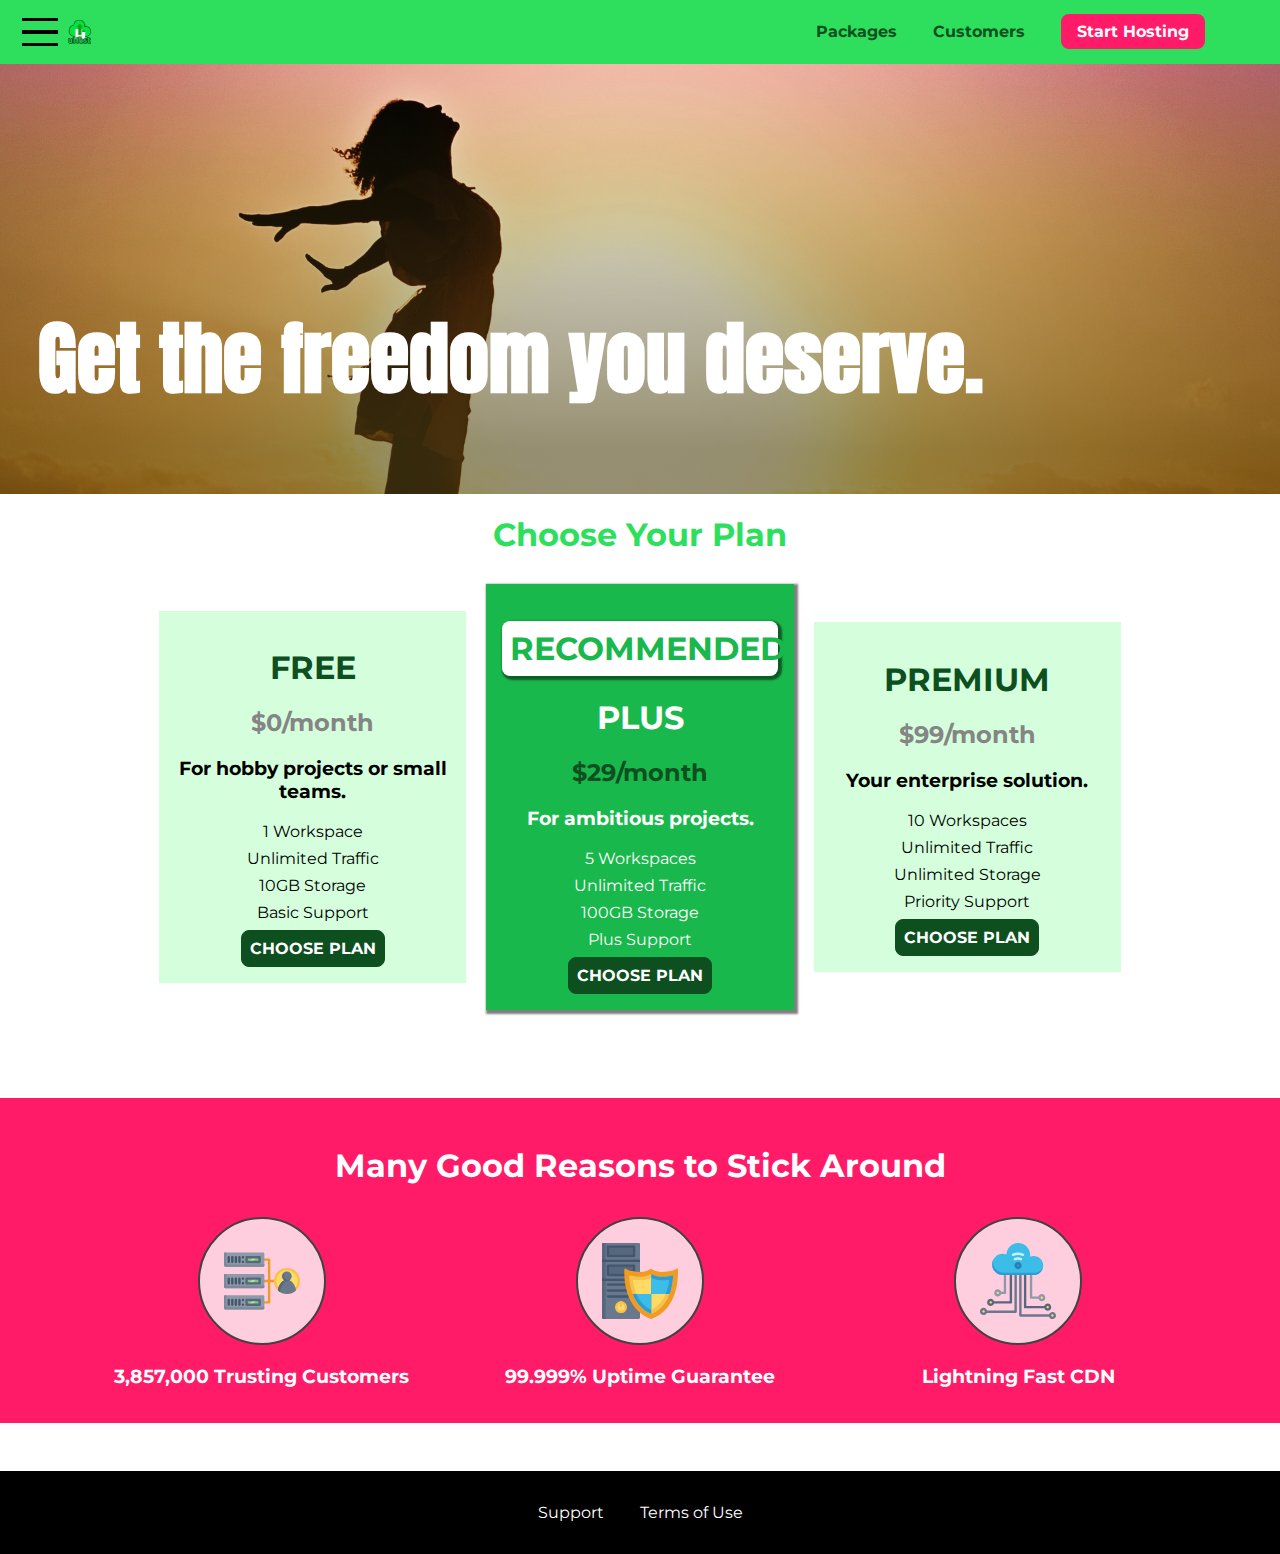
<file: 01-basics/index.html>
<!DOCTYPE html>
<html lang="en">
  <head>
    <meta charset="UTF-8" />
    <meta http-equiv="X-UA-Compatible" content="ie=edge" />
    <meta name="viewport" content="width=device-width, initial-scale=1.0" />
    <title>uHost</title>
    <link rel="shortcut icon" href="favicon.png" />
    <link
      href="https://fonts.googleapis.com/css?family=Anton"
      rel="stylesheet"
    />
    <link
      href="https://fonts.googleapis.com/css?family=Montserrat:400,700"
      rel="stylesheet"
    />
    <link rel="stylesheet" href="shared.css" />
    <link rel="stylesheet" href="main.css" />
  </head>

  <body>
    <div class="backdrop"></div>
    <div class="modal">
      <h1 class="modal__title">Do you want to continue?</h1>
      <div class="modal__actions">
        <a href="start-hosting/index.html" class="modal__action">Yes!</a>
        <button class="modal__action modal__action--negative" type="button">
          No!
        </button>
      </div>
    </div>
    <header class="main-header">
      <div>
        <button class="toggle-button">
          <span class="toggle-button__bar"></span>
          <span class="toggle-button__bar"></span>
          <span class="toggle-button__bar"></span>
        </button>
        <a href="index.html" class="main-header__brand">
          <img
            src="images/uhost-icon.png"
            alt="uHost - Your favorite hosting company"
          />
        </a>
      </div>
      <nav class="main-nav">
        <ul class="main-nav__items">
          <li class="main-nav__item">
            <a href="packages/index.html">Packages</a>
          </li>
          <li class="main-nav__item">
            <a href="customers/index.html">Customers</a>
          </li>
          <li class="main-nav__item main-nav__item--cta">
            <a href="start-hosting/index.html">Start Hosting</a>
          </li>
        </ul>
      </nav>
    </header>
    <nav class="mobile-nav">
      <ul class="mobile-nav__items">
        <li class="mobile-nav__item">
          <a href="packages/index.html">Packages</a>
        </li>
        <li class="mobile-nav__item">
          <a href="customers/index.html">Customers</a>
        </li>
        <li class="mobile-nav__item mobile-nav__item--cta">
          <a href="start-hosting/index.html">Start Hosting</a>
        </li>
      </ul>
    </nav>
    <main>
      <section id="product-overview">
        <h1>Get the freedom you deserve.</h1>
      </section>
      <section id="plans">
        <h1 class="section-title">Choose Your Plan</h1>
        <div class="plan__list">
          <article class="plan">
            <h1 class="plan__title">FREE</h1>
            <h2 class="plan__price">$0/month</h2>
            <h3>For hobby projects or small teams.</h3>
            <ul class="plan__features">
              <li class="plan__feature">1 Workspace</li>
              <li class="plan__feature">Unlimited Traffic</li>
              <li class="plan__feature">10GB Storage</li>
              <li class="plan__feature">Basic Support</li>
            </ul>
            <div>
              <button class="button">CHOOSE PLAN</button>
            </div>
          </article>
          <article class="plan plan--highlighted">
            <h1 class="plan__annotation">RECOMMENDED</h1>
            <h1 class="plan__title">PLUS</h1>
            <h2 class="plan__price">$29/month</h2>
            <h3>For ambitious projects.</h3>
            <ul class="plan__features">
              <li class="plan__feature">5 Workspaces</li>
              <li class="plan__feature">Unlimited Traffic</li>
              <li class="plan__feature">100GB Storage</li>
              <li class="plan__feature">Plus Support</li>
            </ul>
            <div>
              <button class="button">CHOOSE PLAN</button>
            </div>
          </article>
          <article class="plan">
            <h1 class="plan__title">PREMIUM</h1>
            <h2 class="plan__price">$99/month</h2>
            <h3>Your enterprise solution.</h3>
            <ul class="plan__features">
              <li class="plan__feature">10 Workspaces</li>
              <li class="plan__feature">Unlimited Traffic</li>
              <li class="plan__feature">Unlimited Storage</li>
              <li class="plan__feature">Priority Support</li>
            </ul>
            <div>
              <button class="button">CHOOSE PLAN</button>
            </div>
          </article>
        </div>
      </section>
      <section id="key-features">
        <h1 class="section-title">Many Good Reasons to Stick Around</h1>
        <ul class="key-feature__list">
          <li class="key-feature">
            <div class="key-feature__image">
              <svg viewBox="0 0 512 512">
                <path
                  style="fill: #f09b24"
                  d="M344,248h-32V112c0-4.418-3.582-8-8-8h-40c-4.418,0-8,3.582-8,8s3.582,8,8,8h32v128h-32  c-4.418,0-8,3.582-8,8s3.582,8,8,8h32v128h-32c-4.418,0-8,3.582-8,8s3.582,8,8,8h40c4.418,0,8-3.582,8-8V264h32c4.418,0,8-3.582,8-8  S348.418,248,344,248z"
                />
                <path
                  style="fill: #8e9aa9"
                  d="M264,64H8c-4.418,0-8,3.582-8,8v80c0,4.418,3.582,8,8,8h256c4.418,0,8-3.582,8-8V72  C272,67.582,268.418,64,264,64z"
                />
                <path
                  style="fill: #7c899b"
                  d="M24,144c-4.418,0-8-3.582-8-8V64H8c-4.418,0-8,3.582-8,8v80c0,4.418,3.582,8,8,8h256  c4.418,0,8-3.582,8-8v-8H24z"
                />
                <rect
                  x="152"
                  y="96"
                  style="fill: #b8e3a8"
                  width="88"
                  height="32"
                />
                <g>
                  <polygon
                    style="fill: #7ec97d"
                    points="152,96 152,128 166,128 198,96  "
                  />
                  <polygon
                    style="fill: #7ec97d"
                    points="220,96 188,128 240,128 240,96  "
                  />
                </g>
                <path
                  style="fill: #56677e"
                  d="M240,136h-88c-4.418,0-8-3.582-8-8V96c0-4.418,3.582-8,8-8h88c4.418,0,8,3.582,8,8v32  C248,132.418,244.418,136,240,136z M160,120h72v-16h-72V120z"
                />
                <g>
                  <path
                    style="fill: #435670"
                    d="M32,136c-4.418,0-8-3.582-8-8V96c0-4.418,3.582-8,8-8s8,3.582,8,8v32C40,132.418,36.418,136,32,136z   "
                  />
                  <path
                    style="fill: #435670"
                    d="M56,136c-4.418,0-8-3.582-8-8V96c0-4.418,3.582-8,8-8s8,3.582,8,8v32C64,132.418,60.418,136,56,136z   "
                  />
                  <path
                    style="fill: #435670"
                    d="M80,136c-4.418,0-8-3.582-8-8V96c0-4.418,3.582-8,8-8s8,3.582,8,8v32C88,132.418,84.418,136,80,136z   "
                  />
                  <path
                    style="fill: #435670"
                    d="M104,136c-4.418,0-8-3.582-8-8V96c0-4.418,3.582-8,8-8s8,3.582,8,8v32   C112,132.418,108.418,136,104,136z"
                  />
                  <path
                    style="fill: #435670"
                    d="M128,105c-4.418,0-8-3.582-8-8v-1c0-4.418,3.582-8,8-8s8,3.582,8,8v1   C136,101.418,132.418,105,128,105z"
                  />
                  <path
                    style="fill: #435670"
                    d="M128,136c-4.418,0-8-3.582-8-8v-1c0-4.418,3.582-8,8-8s8,3.582,8,8v1   C136,132.418,132.418,136,128,136z"
                  />
                </g>
                <path
                  style="fill: #8e9aa9"
                  d="M264,208H8c-4.418,0-8,3.582-8,8v80c0,4.418,3.582,8,8,8h256c4.418,0,8-3.582,8-8v-80  C272,211.582,268.418,208,264,208z"
                />
                <path
                  style="fill: #7c899b"
                  d="M24,288c-4.418,0-8-3.582-8-8v-72H8c-4.418,0-8,3.582-8,8v80c0,4.418,3.582,8,8,8h256  c4.418,0,8-3.582,8-8v-8H24z"
                />
                <rect
                  x="152"
                  y="240"
                  style="fill: #b8e3a8"
                  width="88"
                  height="32"
                />
                <g>
                  <polygon
                    style="fill: #7ec97d"
                    points="152,240 152,272 166,272 198,240  "
                  />
                  <polygon
                    style="fill: #7ec97d"
                    points="220,240 188,272 240,272 240,240  "
                  />
                </g>
                <path
                  style="fill: #56677e"
                  d="M240,280h-88c-4.418,0-8-3.582-8-8v-32c0-4.418,3.582-8,8-8h88c4.418,0,8,3.582,8,8v32  C248,276.418,244.418,280,240,280z M160,264h72v-16h-72V264z"
                />
                <g>
                  <path
                    style="fill: #435670"
                    d="M32,280c-4.418,0-8-3.582-8-8v-32c0-4.418,3.582-8,8-8s8,3.582,8,8v32C40,276.418,36.418,280,32,280   z"
                  />
                  <path
                    style="fill: #435670"
                    d="M56,280c-4.418,0-8-3.582-8-8v-32c0-4.418,3.582-8,8-8s8,3.582,8,8v32C64,276.418,60.418,280,56,280   z"
                  />
                  <path
                    style="fill: #435670"
                    d="M80,280c-4.418,0-8-3.582-8-8v-32c0-4.418,3.582-8,8-8s8,3.582,8,8v32C88,276.418,84.418,280,80,280   z"
                  />
                  <path
                    style="fill: #435670"
                    d="M104,280c-4.418,0-8-3.582-8-8v-32c0-4.418,3.582-8,8-8s8,3.582,8,8v32   C112,276.418,108.418,280,104,280z"
                  />
                  <path
                    style="fill: #435670"
                    d="M128,249c-4.418,0-8-3.582-8-8v-1c0-4.418,3.582-8,8-8s8,3.582,8,8v1   C136,245.418,132.418,249,128,249z"
                  />
                  <path
                    style="fill: #435670"
                    d="M128,280c-4.418,0-8-3.582-8-8v-1c0-4.418,3.582-8,8-8s8,3.582,8,8v1   C136,276.418,132.418,280,128,280z"
                  />
                </g>
                <path
                  style="fill: #8e9aa9"
                  d="M264,352H8c-4.418,0-8,3.582-8,8v80c0,4.418,3.582,8,8,8h256c4.418,0,8-3.582,8-8v-80  C272,355.582,268.418,352,264,352z"
                />
                <path
                  style="fill: #7c899b"
                  d="M24,432c-4.418,0-8-3.582-8-8v-72H8c-4.418,0-8,3.582-8,8v80c0,4.418,3.582,8,8,8h256  c4.418,0,8-3.582,8-8v-8H24z"
                />
                <rect
                  x="152"
                  y="384"
                  style="fill: #b8e3a8"
                  width="88"
                  height="32"
                />
                <g>
                  <polygon
                    style="fill: #7ec97d"
                    points="152,384 152,416 166,416 198,384  "
                  />
                  <polygon
                    style="fill: #7ec97d"
                    points="220,384 188,416 240,416 240,384  "
                  />
                </g>
                <path
                  style="fill: #56677e"
                  d="M240,424h-88c-4.418,0-8-3.582-8-8v-32c0-4.418,3.582-8,8-8h88c4.418,0,8,3.582,8,8v32  C248,420.418,244.418,424,240,424z M160,408h72v-16h-72V408z"
                />
                <g>
                  <path
                    style="fill: #435670"
                    d="M32,424c-4.418,0-8-3.582-8-8v-32c0-4.418,3.582-8,8-8s8,3.582,8,8v32C40,420.418,36.418,424,32,424   z"
                  />
                  <path
                    style="fill: #435670"
                    d="M56,424c-4.418,0-8-3.582-8-8v-32c0-4.418,3.582-8,8-8s8,3.582,8,8v32C64,420.418,60.418,424,56,424   z"
                  />
                  <path
                    style="fill: #435670"
                    d="M80,424c-4.418,0-8-3.582-8-8v-32c0-4.418,3.582-8,8-8s8,3.582,8,8v32C88,420.418,84.418,424,80,424   z"
                  />
                  <path
                    style="fill: #435670"
                    d="M104,424c-4.418,0-8-3.582-8-8v-32c0-4.418,3.582-8,8-8s8,3.582,8,8v32   C112,420.418,108.418,424,104,424z"
                  />
                  <path
                    style="fill: #435670"
                    d="M128,393c-4.418,0-8-3.582-8-8v-1c0-4.418,3.582-8,8-8s8,3.582,8,8v1   C136,389.418,132.418,393,128,393z"
                  />
                  <path
                    style="fill: #435670"
                    d="M128,424c-4.418,0-8-3.582-8-8v-1c0-4.418,3.582-8,8-8s8,3.582,8,8v1   C136,420.418,132.418,424,128,424z"
                  />
                </g>
                <path
                  style="fill: #f7c14d"
                  d="M424,168c-48.523,0-88,39.477-88,88s39.477,88,88,88s88-39.477,88-88S472.523,168,424,168z"
                />
                <path
                  style="fill: #ffdb66"
                  d="M424,184c-39.701,0-72,32.299-72,72s32.299,72,72,72s72-32.299,72-72S463.701,184,424,184z"
                />
                <path
                  style="fill: #69788d"
                  d="M484.893,314.16C476.393,274.588,451.922,248,424,248s-52.393,26.588-60.893,66.16  c-0.605,2.82,0.354,5.749,2.511,7.664C381.731,336.124,402.465,344,424,344s42.269-7.876,58.381-22.176  C484.539,319.909,485.498,316.98,484.893,314.16z"
                />
                <path
                  style="fill: #56677e"
                  d="M434.053,249.171C430.768,248.403,427.411,248,424,248c-27.922,0-52.393,26.588-60.893,66.16  c-0.605,2.82,0.354,5.749,2.511,7.664c3.383,3.002,6.979,5.703,10.734,8.125C384.904,286.243,407.373,255.378,434.053,249.171z"
                />
                <path
                  style="fill: #69788d"
                  d="M424,192c-17.645,0-32,14.355-32,32s14.355,32,32,32s32-14.355,32-32S441.645,192,424,192z"
                />
                <path
                  style="fill: #56677e"
                  d="M432,248c-17.645,0-32-14.355-32-32c0-6.783,2.128-13.076,5.742-18.258  C397.444,203.53,392,213.138,392,224c0,17.645,14.355,32,32,32c10.862,0,20.471-5.444,26.258-13.742  C445.076,245.872,438.783,248,432,248z"
                />
              </svg>
            </div>
            <p class="key-feature__description">3,857,000 Trusting Customers</p>
          </li>
          <li class="key-feature">
            <div class="key-feature__image">
              <svg viewBox="0 0 512 512">
                <path
                  style="fill: #69788d"
                  d="M248,0H8C3.582,0,0,3.582,0,8v496c0,4.418,3.582,8,8,8h240c4.418,0,8-3.582,8-8V8  C256,3.582,252.418,0,248,0z"
                />
                <path
                  style="fill: #56677e"
                  d="M24,504V8c0-4.418,3.582-8,8-8H8C3.582,0,0,3.582,0,8v496c0,4.418,3.582,8,8,8h24  C27.582,512,24,508.418,24,504z"
                />
                <g>
                  <rect
                    x="0"
                    y="112"
                    style="fill: #435670"
                    width="256"
                    height="16"
                  />
                  <rect
                    x="0"
                    y="240"
                    style="fill: #435670"
                    width="256"
                    height="16"
                  />
                </g>
                <path
                  style="fill: #f7c14d"
                  d="M128,392c-22.056,0-40,17.944-40,40s17.944,40,40,40s40-17.944,40-40S150.056,392,128,392z"
                />
                <path
                  style="fill: #ffdb66"
                  d="M128,408c-13.233,0-24,10.767-24,24s10.767,24,24,24s24-10.767,24-24S141.233,408,128,408z"
                />
                <path
                  style="fill: #f7c14d"
                  d="M128,392c-2.739,0-5.414,0.278-8,0.805V424c0,4.418,3.582,8,8,8c4.418,0,8-3.582,8-8v-31.195  C133.414,392.278,130.739,392,128,392z"
                />
                <g>
                  <path
                    style="fill: #435670"
                    d="M216,288H40c-4.418,0-8-3.582-8-8s3.582-8,8-8h176c4.418,0,8,3.582,8,8S220.418,288,216,288z"
                  />
                  <path
                    style="fill: #435670"
                    d="M216,328H40c-4.418,0-8-3.582-8-8s3.582-8,8-8h176c4.418,0,8,3.582,8,8S220.418,328,216,328z"
                  />
                  <path
                    style="fill: #435670"
                    d="M216,368H40c-4.418,0-8-3.582-8-8s3.582-8,8-8h176c4.418,0,8,3.582,8,8S220.418,368,216,368z"
                  />
                  <path
                    style="fill: #435670"
                    d="M216,16H40c-4.418,0-8,3.582-8,8v64c0,4.418,3.582,8,8,8h176c4.418,0,8-3.582,8-8V24   C224,19.582,220.418,16,216,16z"
                  />
                </g>
                <rect
                  x="48"
                  y="32"
                  style="fill: #56677e"
                  width="160"
                  height="48"
                />
                <path
                  style="fill: #435670"
                  d="M216,144H40c-4.418,0-8,3.582-8,8v64c0,4.418,3.582,8,8,8h176c4.418,0,8-3.582,8-8v-64  C224,147.582,220.418,144,216,144z"
                />
                <rect
                  x="48"
                  y="160"
                  style="fill: #56677e"
                  width="160"
                  height="48"
                />
                <path
                  style="fill: #f09b24"
                  d="M511.747,180.237c-0.194-6.537-8.107-10.107-13.135-5.894c-5.6,4.693-42.904,21.282-98.514,21.282  c-33.45,0-64.625-20.999-64.929-21.206c-2.9-1.991-6.764-1.85-9.512,0.346c-2.677,2.135-27.201,20.86-63.793,20.86  c-55.607,0-92.914-16.589-98.515-21.282c-5.028-4.211-12.941-0.645-13.135,5.894c-1.634,54.834,4.655,105.941,18.693,151.903  c12.096,39.604,29.759,74.047,52.497,102.373c27.538,34.304,62.743,59.882,104.66,76.045c3.069,1.918,6.757,1.921,9.83,0  c41.917-16.163,77.122-41.741,104.66-76.045c22.738-28.326,40.401-62.77,52.497-102.373  C507.092,286.179,513.381,235.071,511.747,180.237z"
                />
                <path
                  style="fill: #f7c14d"
                  d="M476.21,221.226c-1.953-1.631-4.568-2.235-7.036-1.628c-21.686,5.327-44.926,8.028-69.075,8.028  c-25.926,0-49.633-8.975-64.955-16.504c-2.307-1.134-5.016-1.091-7.284,0.116c-14.059,7.477-36.919,16.388-65.994,16.388  c-24.153,0-47.394-2.701-69.075-8.028c-5.155-1.268-10.221,2.966-9.894,8.261c2.077,33.693,7.668,65.635,16.616,94.935  c22.774,74.565,66.139,126.334,128.888,153.868c2.032,0.891,4.397,0.891,6.43,0c61.777-27.107,104.716-78.876,127.62-153.868  c8.948-29.3,14.539-61.241,16.616-94.935C479.224,225.319,478.163,222.856,476.21,221.226z"
                />
                <path
                  style="fill: #ffdb66"
                  d="M331.609,451.727c-52.604-25.289-89.304-70.987-109.144-135.944  c-6.532-21.39-11.162-44.336-13.82-68.447c17.133,2.852,34.952,4.291,53.22,4.291c29.394,0,53.376-7.793,69.978-15.561  c17.44,7.736,41.656,15.561,68.256,15.561c18.267,0,36.085-1.439,53.219-4.291c-2.659,24.112-7.288,47.06-13.82,68.448  C419.545,381.108,383.27,426.805,331.609,451.727z"
                />
                <g>
                  <path
                    style="fill: #2c9dd4"
                    d="M479.066,227.858c0.157-2.539-0.903-5.002-2.856-6.633s-4.568-2.235-7.036-1.628   c-21.686,5.327-44.926,8.028-69.075,8.028c-25.926,0-49.633-8.975-64.955-16.504c-1.057-0.52-2.2-0.78-3.345-0.806l-0.072,133.351   h123.601c2.556-6.746,4.933-13.702,7.123-20.874C471.398,293.493,476.989,261.552,479.066,227.858z"
                  />
                  <path
                    style="fill: #2c9dd4"
                    d="M206.658,343.667c24.153,63.42,65.028,108.108,121.743,132.995c1.031,0.452,2.147,0.673,3.263,0.666   l0.063-133.661H206.658z"
                  />
                </g>
                <g>
                  <path
                    style="fill: #3cbde8"
                    d="M439.497,315.783c6.532-21.389,11.161-44.336,13.82-68.448c-17.134,2.852-34.952,4.291-53.219,4.291   c-26.6,0-50.815-7.824-68.256-15.561l-0.116,107.601h97.758C433.179,334.807,436.524,325.518,439.497,315.783z"
                  />
                  <path
                    style="fill: #3cbde8"
                    d="M232.523,343.667c21.144,50.298,54.363,86.56,99.087,108.06l0.117-108.06H232.523z"
                  />
                </g>
              </svg>
            </div>
            <p class="key-feature__description">99.999% Uptime Guarantee</p>
          </li>
          <li class="key-feature">
            <div class="key-feature__image">
              <svg viewBox="0 0 512 512">
                <path
                  style="fill: #8e9aa9"
                  d="M168,200c-4.418,0-8,3.582-8,8v120h-17.376c-3.302-9.311-12.194-16-22.624-16  c-13.234,0-24,10.767-24,24s10.766,24,24,24c10.429,0,19.321-6.689,22.624-16H168c4.418,0,8-3.582,8-8V208  C176,203.582,172.418,200,168,200z"
                />
                <path
                  style="fill: #ffdb66"
                  d="M120,328c-4.411,0-8,3.589-8,8s3.589,8,8,8s8-3.589,8-8S124.411,328,120,328z"
                />
                <path
                  style="fill: #56677e"
                  d="M208,200c-4.418,0-8,3.582-8,8v184H94.624C91.322,382.689,82.43,376,72,376  c-13.234,0-24,10.767-24,24s10.766,24,24,24c10.429,0,19.321-6.689,22.624-16H208c4.418,0,8-3.582,8-8V208  C216,203.582,212.418,200,208,200z"
                />
                <path
                  style="fill: #ffdb66"
                  d="M72,392c-4.411,0-8,3.589-8,8s3.589,8,8,8s8-3.589,8-8S76.411,392,72,392z"
                />
                <path
                  style="fill: #69788d"
                  d="M240,208c-4.418,0-8,3.582-8,8v239H47.24c-2.671-10.34-12.078-18-23.24-18c-13.234,0-24,10.767-24,24  s10.766,24,24,24c9.666,0,18.009-5.747,21.809-14H240c4.418,0,8-3.582,8-8V216C248,211.582,244.418,208,240,208z"
                />
                <path
                  style="fill: #ffdb66"
                  d="M24,453c-4.411,0-8,3.589-8,8s3.589,8,8,8s8-3.589,8-8S28.411,453,24,453z"
                />
                <path
                  style="fill: #69788d"
                  d="M488,464c-10.429,0-19.321,6.689-22.624,16H280V208c0-4.418-3.582-8-8-8s-8,3.582-8,8v280  c0,4.418,3.582,8,8,8h193.376c3.302,9.311,12.194,16,22.624,16c13.234,0,24-10.767,24-24S501.234,464,488,464z"
                />
                <path
                  style="fill: #ffdb66"
                  d="M488,480c-4.411,0-8,3.589-8,8s3.589,8,8,8s8-3.589,8-8S492.411,480,488,480z"
                />
                <path
                  style="fill: #56677e"
                  d="M456,408c-10.429,0-19.321,6.689-22.624,16H312V208c0-4.418-3.582-8-8-8s-8,3.582-8,8v224  c0,4.418,3.582,8,8,8h129.376c3.302,9.311,12.194,16,22.624,16c13.234,0,24-10.767,24-24S469.234,408,456,408z"
                />
                <path
                  style="fill: #ffdb66"
                  d="M456,424c-4.411,0-8,3.589-8,8s3.589,8,8,8s8-3.589,8-8S460.411,424,456,424z"
                />
                <path
                  style="fill: #8e9aa9"
                  d="M416,344c-10.429,0-19.321,6.689-22.624,16H352V208c0-4.418-3.582-8-8-8s-8,3.582-8,8v160  c0,4.418,3.582,8,8,8h49.376c3.302,9.311,12.194,16,22.624,16c13.234,0,24-10.767,24-24S429.234,344,416,344z"
                />
                <path
                  style="fill: #ffdb66"
                  d="M416,360c-4.411,0-8,3.589-8,8s3.589,8,8,8s8-3.589,8-8S420.411,360,416,360z"
                />
                <path
                  style="fill: #3cbde8"
                  d="M362,88c-8.741,0-17.231,1.751-25.06,5.085C337.646,88.797,338,84.43,338,80  c0-44.112-35.888-80-80-80c-42.823,0-77.895,33.816-79.909,76.149C170.393,73.415,162.244,72,154,72c-39.701,0-72,32.299-72,72  s32.299,72,72,72h208c35.29,0,64-28.71,64-64S397.29,88,362,88z"
                />
                <path
                  style="fill: #2c9dd4"
                  d="M368,200H160c-39.701,0-72-32.299-72-72c0-5.863,0.721-11.559,2.05-17.019  C84.918,120.88,82,132.102,82,144c0,39.701,32.299,72,72,72h208c30.389,0,55.88-21.296,62.379-49.743  C413.565,186.327,392.352,200,368,200z"
                />
                <path
                  style="fill: #2a7db5"
                  d="M256,128c-13.234,0-24,10.767-24,24s10.766,24,24,24c13.233,0,24-10.767,24-24S269.233,128,256,128z"
                />
                <path
                  style="fill: #2c9dd4"
                  d="M256,144c-4.411,0-8,3.589-8,8s3.589,8,8,8c4.411,0,8-3.589,8-8S260.411,144,256,144z"
                />
                <g>
                  <path
                    style="fill: #c5f1fa"
                    d="M221.755,87.695c-2.994,0-5.864-1.688-7.233-4.572c-1.894-3.991-0.194-8.763,3.798-10.657   C230.157,66.849,242.834,64,256,64c13.166,0,25.844,2.849,37.68,8.466c3.992,1.895,5.692,6.666,3.798,10.657   s-6.666,5.692-10.657,3.798C277.144,82.328,266.774,80,256,80c-10.774,0-21.144,2.328-30.821,6.921   C224.072,87.446,222.904,87.695,221.755,87.695z"
                  />
                  <path
                    style="fill: #c5f1fa"
                    d="M276.545,116.618c-1.148,0-2.316-0.249-3.424-0.774C267.745,113.293,261.985,112,256,112   c-5.985,0-11.745,1.293-17.121,3.844c-3.991,1.895-8.763,0.192-10.657-3.798c-1.894-3.992-0.193-8.764,3.798-10.657   C239.557,97.813,247.625,96,256,96c8.376,0,16.444,1.813,23.98,5.389c3.991,1.894,5.692,6.665,3.798,10.657   C282.41,114.93,279.539,116.618,276.545,116.618z"
                  />
                </g>
              </svg>
            </div>
            <p class="key-feature__description">Lightning Fast CDN</p>
          </li>
        </ul>
      </section>
    </main>
    <footer class="main-footer">
      <nav>
        <ul class="main-footer__links">
          <li class="main-footer__link">
            <a href="#">Support</a>
          </li>
          <li class="main-footer__link">
            <a href="#">Terms of Use</a>
          </li>
        </ul>
      </nav>
    </footer>
    <script src="shared.js"></script>
  </body>
</html>
</file>
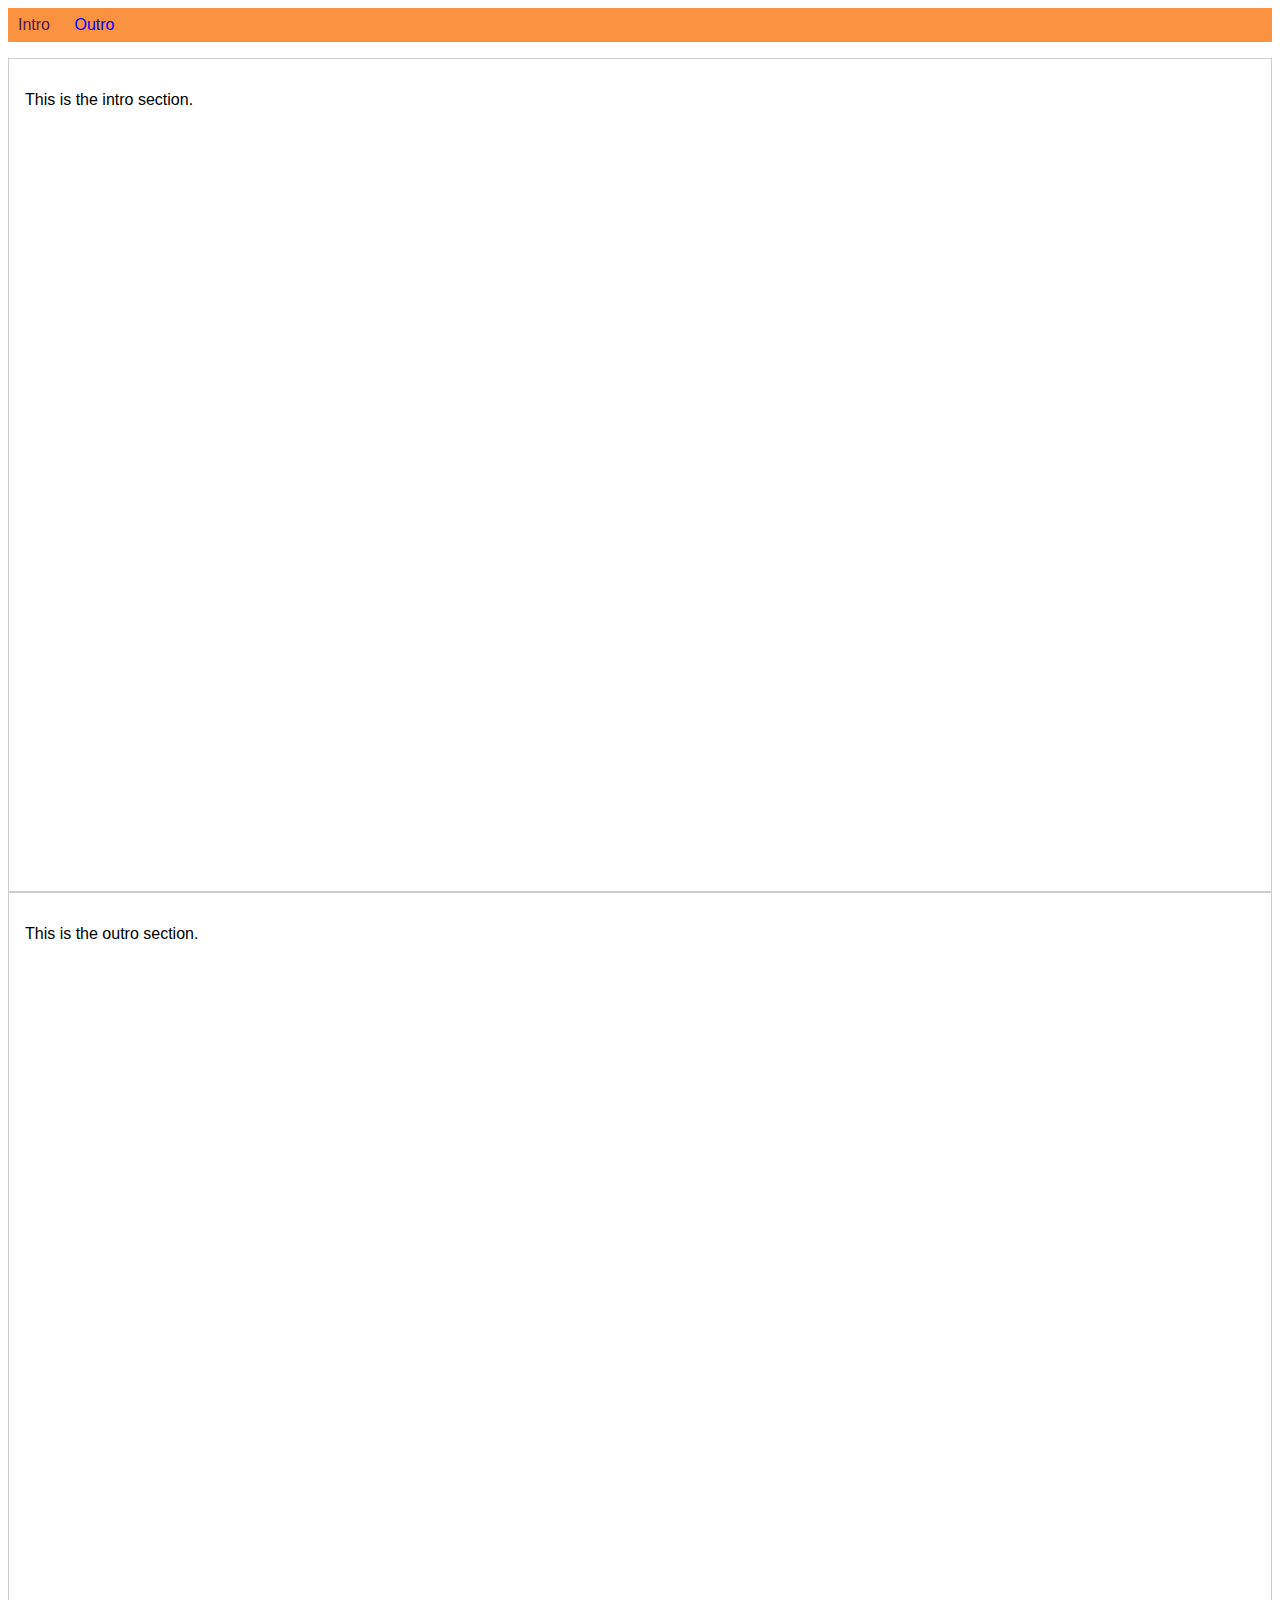
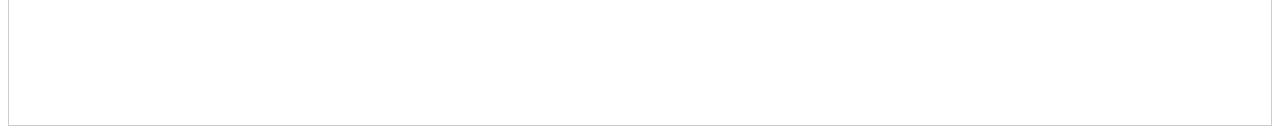
<file: 02-more-on-selectors/index.html>
<!DOCTYPE html>
<html lang="en">
  <head>
    <meta charset="UTF-8" />
    <meta name="viewport" content="width=device-width, initial-scale=1.0" />
    <meta http-equiv="X-UA-Compatible" content="ie=edge" />
    <title>CSS Course</title>
    <link rel="stylesheet" href="main.css" />
  </head>

  <body>
    <nav>
      <a href="#intro" class="active">Intro</a>
      <a href="#outro">Outro</a>
    </nav>
    <section id="intro" class="main-section highlighted">
      <p>This is the intro section.</p>
    </section>
    <section id="outro" class="main-section">
      <p>This is the outro section.</p>
    </section>
  </body>
</html>
</file>
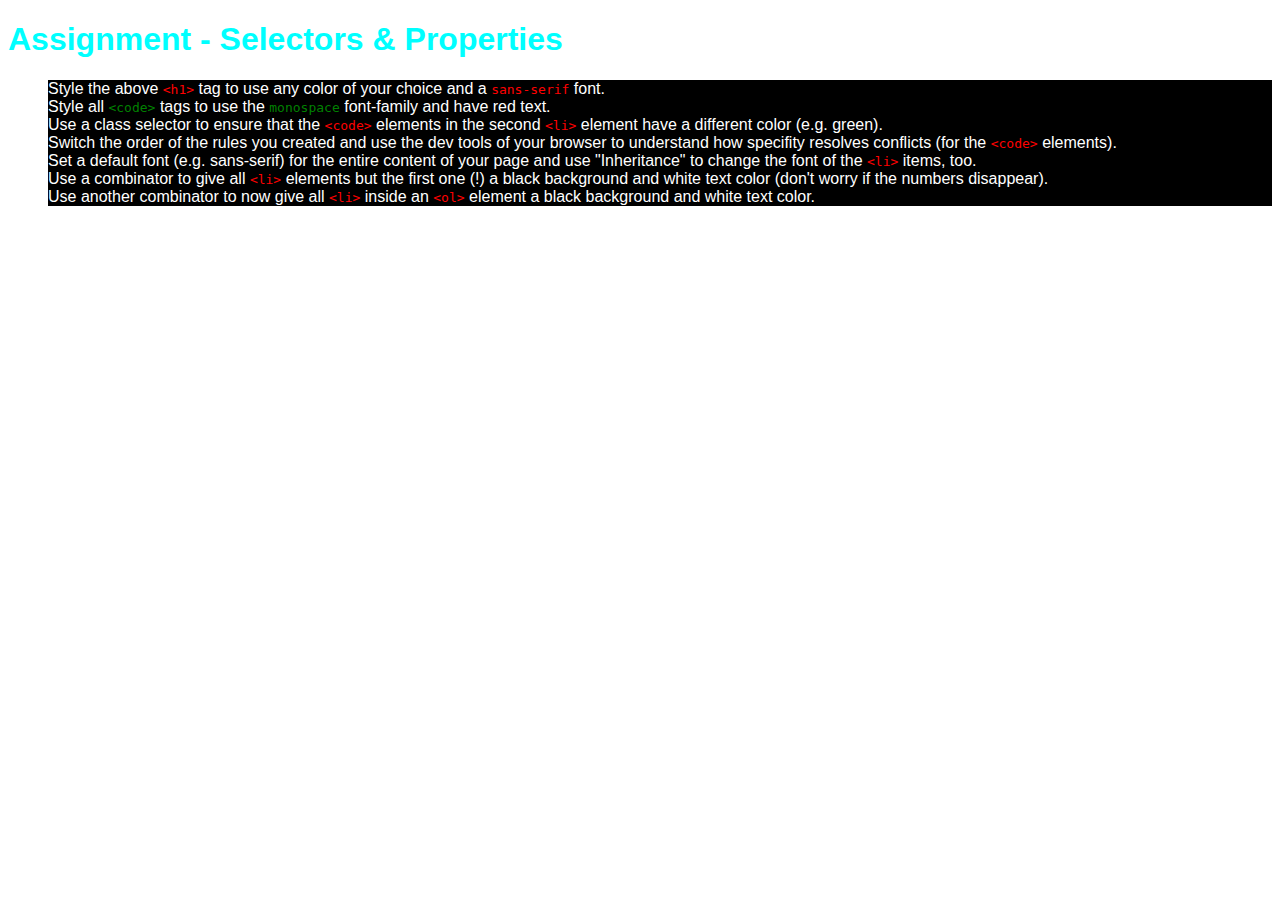
<file: assignment-01/index.html>
<!DOCTYPE html>
<html lang="en">
  <head>
    <meta charset="UTF-8" />
    <meta name="viewport" content="width=device-width, initial-scale=1.0" />
    <meta http-equiv="X-UA-Compatible" content="ie=edge" />
    <title>CSS Course</title>
    <link rel="stylesheet" href="main.css" />
  </head>
  <body>
    <h1 id="assignment-instructions">
      Assignment - Selectors &amp; Properties
    </h1>
    <ol>
      <li>
        Style the above <code>&lt;h1&gt;</code> tag to use any color of your
        choice and a <code>sans-serif</code> font.
      </li>
      <li>
        Style all <code class="second-code">&lt;code&gt;</code> tags to use the
        <code class="second-code">monospace</code> font-family and have red
        text.
      </li>
      <li>
        Use a class selector to ensure that the
        <code>&lt;code&gt;</code> elements in the second
        <code>&lt;li&gt;</code> element have a different color (e.g. green).
      </li>
      <li>
        Switch the order of the rules you created and use the dev tools of your
        browser to understand how specifity resolves conflicts (for the
        <code>&lt;code&gt;</code> elements).
      </li>
      <li>
        Set a default font (e.g. sans-serif) for the entire content of your page
        and use "Inheritance" to change the font of the
        <code>&lt;li&gt;</code> items, too.
      </li>
      <li>
        Use a combinator to give all <code>&lt;li&gt;</code> elements but the
        first one (!) a black background and white text color (don't worry if
        the numbers disappear).
      </li>
      <li>
        Use another combinator to now give all <code>&lt;li&gt;</code> inside an
        <code>&lt;ol&gt;</code> element a black background and white text color.
      </li>
    </ol>
  </body>
</html>
</file>
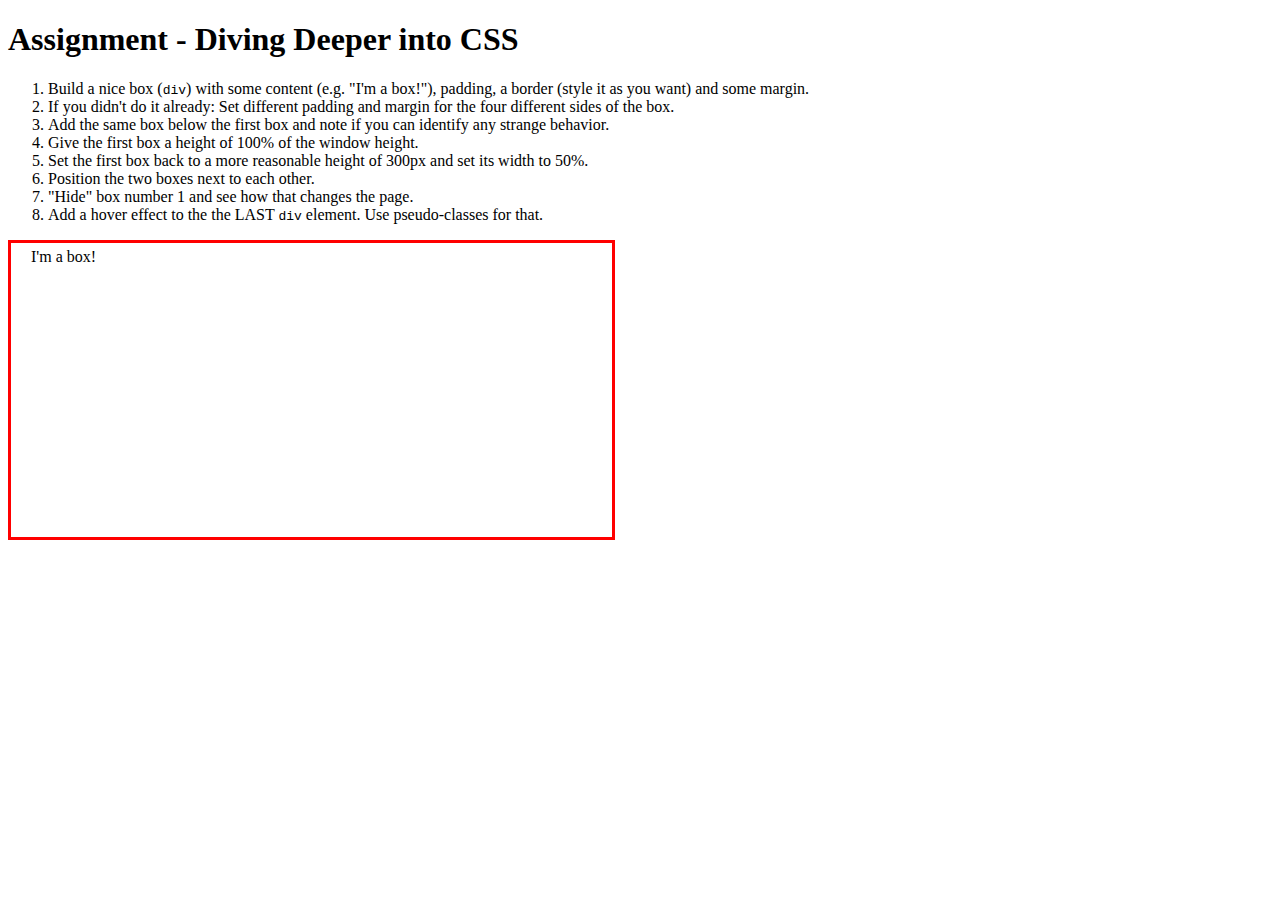
<file: assignment-02/index.html>
<!DOCTYPE html>
<html lang="en">
  <head>
    <meta charset="UTF-8" />
    <meta name="viewport" content="width=device-width, initial-scale=1.0" />
    <meta http-equiv="X-UA-Compatible" content="ie=edge" />
    <title>CSS Course</title>
    <link rel="stylesheet" href="main.css" />
  </head>
  <body>
    <h1>Assignment - Diving Deeper into CSS</h1>
    <ol>
      <li>
        Build a nice box (<code>div</code>) with some content (e.g. "I'm a
        box!"), padding, a border (style it as you want) and some margin.
      </li>
      <li>
        If you didn't do it already: Set different padding and margin for the
        four different sides of the box.
      </li>
      <li>
        Add the same box below the first box and note if you can identify any
        strange behavior.
      </li>
      <li>Give the first box a height of 100% of the window height.</li>
      <li>
        Set the first box back to a more reasonable height of 300px and set its
        width to 50%.
      </li>
      <li>Position the two boxes next to each other.</li>
      <li>"Hide" box number 1 and see how that changes the page.</li>
      <li>
        Add a hover effect to the the LAST <code>div</code> element. Use
        pseudo-classes for that.
      </li>
    </ol>
    <div class="box" id="first-box">I'm a box!</div>
    <div class="box">I'm a box!</div>
  </body>
</html>
</file>
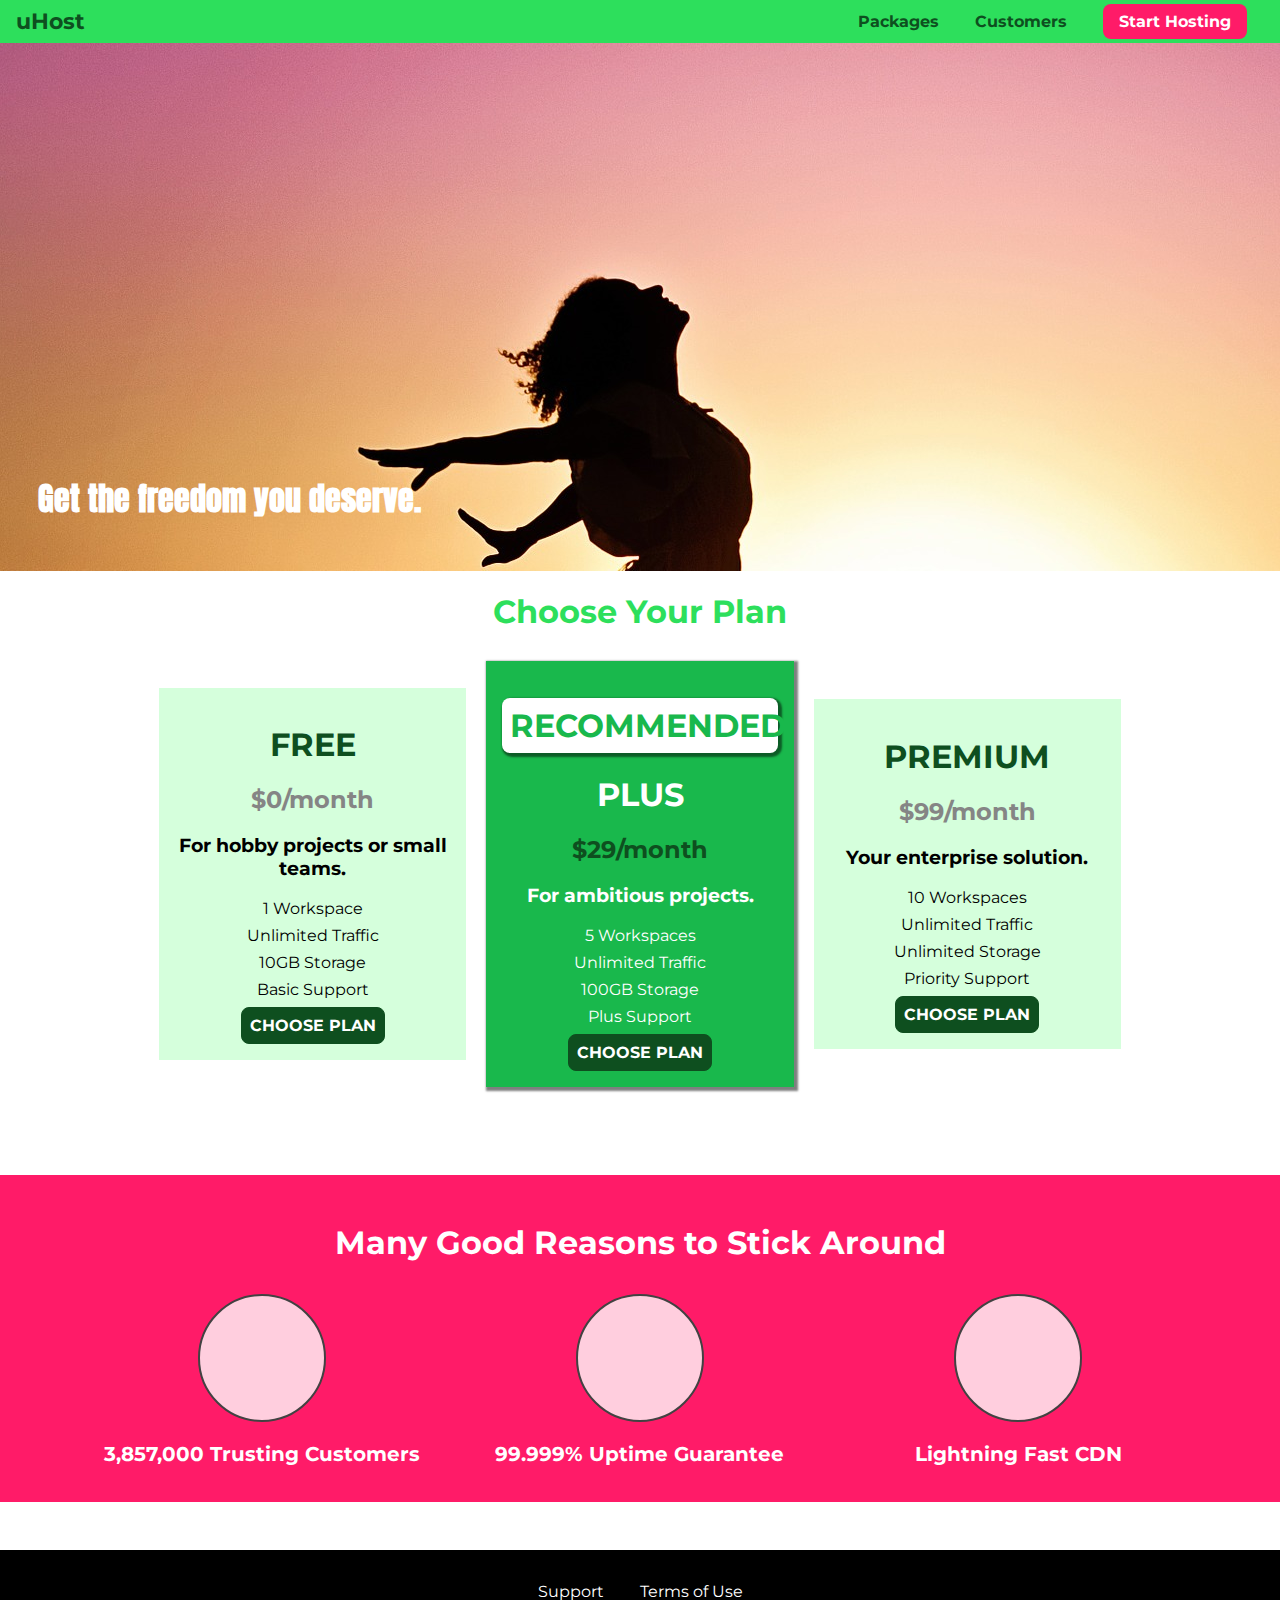
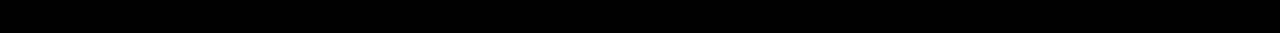
<file: assignment-03/index.html>
<!DOCTYPE html>
<html lang="en">
  <head>
    <meta charset="UTF-8" />
    <meta http-equiv="X-UA-Compatible" content="ie=edge" />
    <title>uHost</title>
    <link rel="shortcut icon" href="favicon.png" />
    <link
      href="https://fonts.googleapis.com/css?family=Anton"
      rel="stylesheet"
    />
    <link
      href="https://fonts.googleapis.com/css?family=Montserrat:400,700"
      rel="stylesheet"
    />
    <link rel="stylesheet" href="shared.css" />
    <link rel="stylesheet" href="main.css" />
  </head>

  <body>
    <header class="main-header">
      <div>
        <a href="index.html" class="main-header__brand"> uHost </a>
      </div>
      <nav class="main-nav">
        <ul class="main-nav__items">
          <li class="main-nav__item">
            <a href="packages/index.html">Packages</a>
          </li>
          <li class="main-nav__item">
            <a href="customers/index.html">Customers</a>
          </li>
          <li class="main-nav__item main-nav__item--cta">
            <a href="start-hosting/index.html">Start Hosting</a>
          </li>
        </ul>
      </nav>
    </header>
    <main>
      <section id="product-overview">
        <h1>Get the freedom you deserve.</h1>
      </section>
      <section id="plans">
        <h1 class="section-title">Choose Your Plan</h1>
        <div class="plan__list">
          <article class="plan">
            <h1 class="plan__title">FREE</h1>
            <h2 class="plan__price">$0/month</h2>
            <h3>For hobby projects or small teams.</h3>
            <ul class="plan__features">
              <li class="plan__feature">1 Workspace</li>
              <li class="plan__feature">Unlimited Traffic</li>
              <li class="plan__feature">10GB Storage</li>
              <li class="plan__feature">Basic Support</li>
            </ul>
            <div>
              <button class="button">CHOOSE PLAN</button>
            </div>
          </article>
          <article class="plan plan--highlighted">
            <h1 class="plan__annotation">RECOMMENDED</h1>
            <h1 class="plan__title">PLUS</h1>
            <h2 class="plan__price">$29/month</h2>
            <h3>For ambitious projects.</h3>
            <ul class="plan__features">
              <li class="plan__feature">5 Workspaces</li>
              <li class="plan__feature">Unlimited Traffic</li>
              <li class="plan__feature">100GB Storage</li>
              <li class="plan__feature">Plus Support</li>
            </ul>
            <div>
              <button class="button">CHOOSE PLAN</button>
            </div>
          </article>
          <article class="plan">
            <h1 class="plan__title">PREMIUM</h1>
            <h2 class="plan__price">$99/month</h2>
            <h3>Your enterprise solution.</h3>
            <ul class="plan__features">
              <li class="plan__feature">10 Workspaces</li>
              <li class="plan__feature">Unlimited Traffic</li>
              <li class="plan__feature">Unlimited Storage</li>
              <li class="plan__feature">Priority Support</li>
            </ul>
            <div>
              <button class="button">CHOOSE PLAN</button>
            </div>
          </article>
        </div>
      </section>
      <section id="key-features">
        <h1 class="section-title">Many Good Reasons to Stick Around</h1>
        <ul class="key-feature__list">
          <li class="key-feature">
            <div class="key-feature__image"></div>
            <p class="key-feature__description">3,857,000 Trusting Customers</p>
          </li>
          <li class="key-feature">
            <div class="key-feature__image"></div>
            <p class="key-feature__description">99.999% Uptime Guarantee</p>
          </li>
          <li class="key-feature">
            <div class="key-feature__image"></div>
            <p class="key-feature__description">Lightning Fast CDN</p>
          </li>
        </ul>
      </section>
    </main>
    <footer class="main-footer">
      <nav>
        <ul class="main-footer__links">
          <li class="main-footer__link">
            <a href="#">Support</a>
          </li>
          <li class="main-footer__link">
            <a href="#">Terms of Use</a>
          </li>
        </ul>
      </nav>
    </footer>
  </body>
</html>
</file>
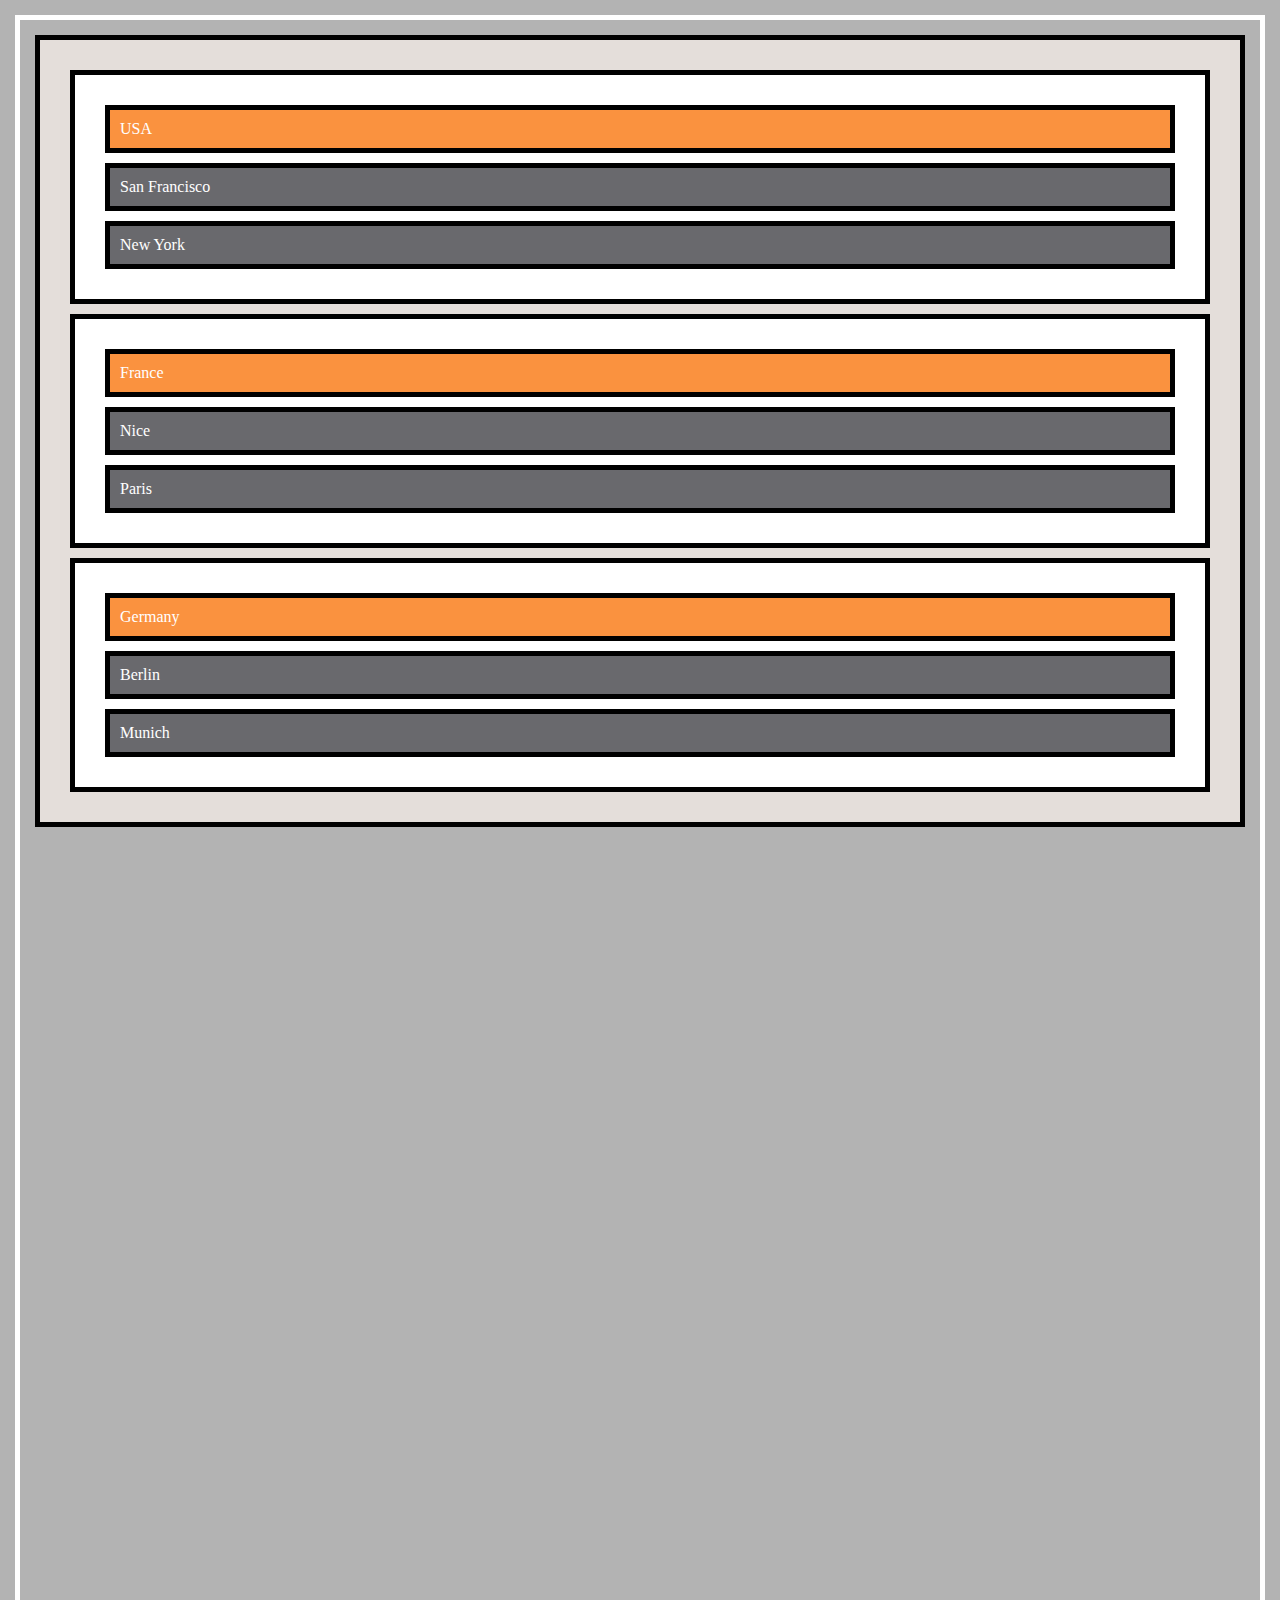
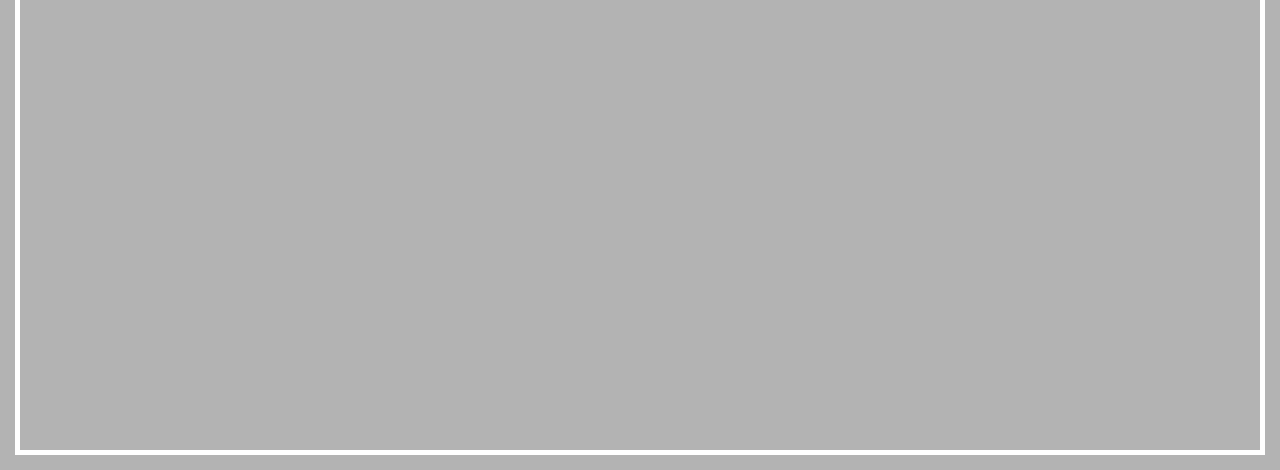
<file: position-introducing-sticky-positioning/index.html>
<!DOCTYPE html>
<html lang="en">
  <head>
    <meta charset="UTF-8" />
    <meta http-equiv="X-UA-Compatible" content="ie=edge" />
    <link rel="stylesheet" href="main.css" />
    <title>Position</title>
  </head>
  <body>
    <div class="parent">
      <div class="country">USA</div>
      <div class="cities">San Francisco</div>
      <div class="cities">New York</div>
    </div>
    <div class="parent">
      <div class="country">France</div>
      <div class="cities">Nice</div>
      <div class="cities">Paris</div>
    </div>
    <div class="parent">
      <div class="country">Germany</div>
      <div class="cities">Berlin</div>
      <div class="cities">Munich</div>
    </div>
  </body>
</html>
</file>
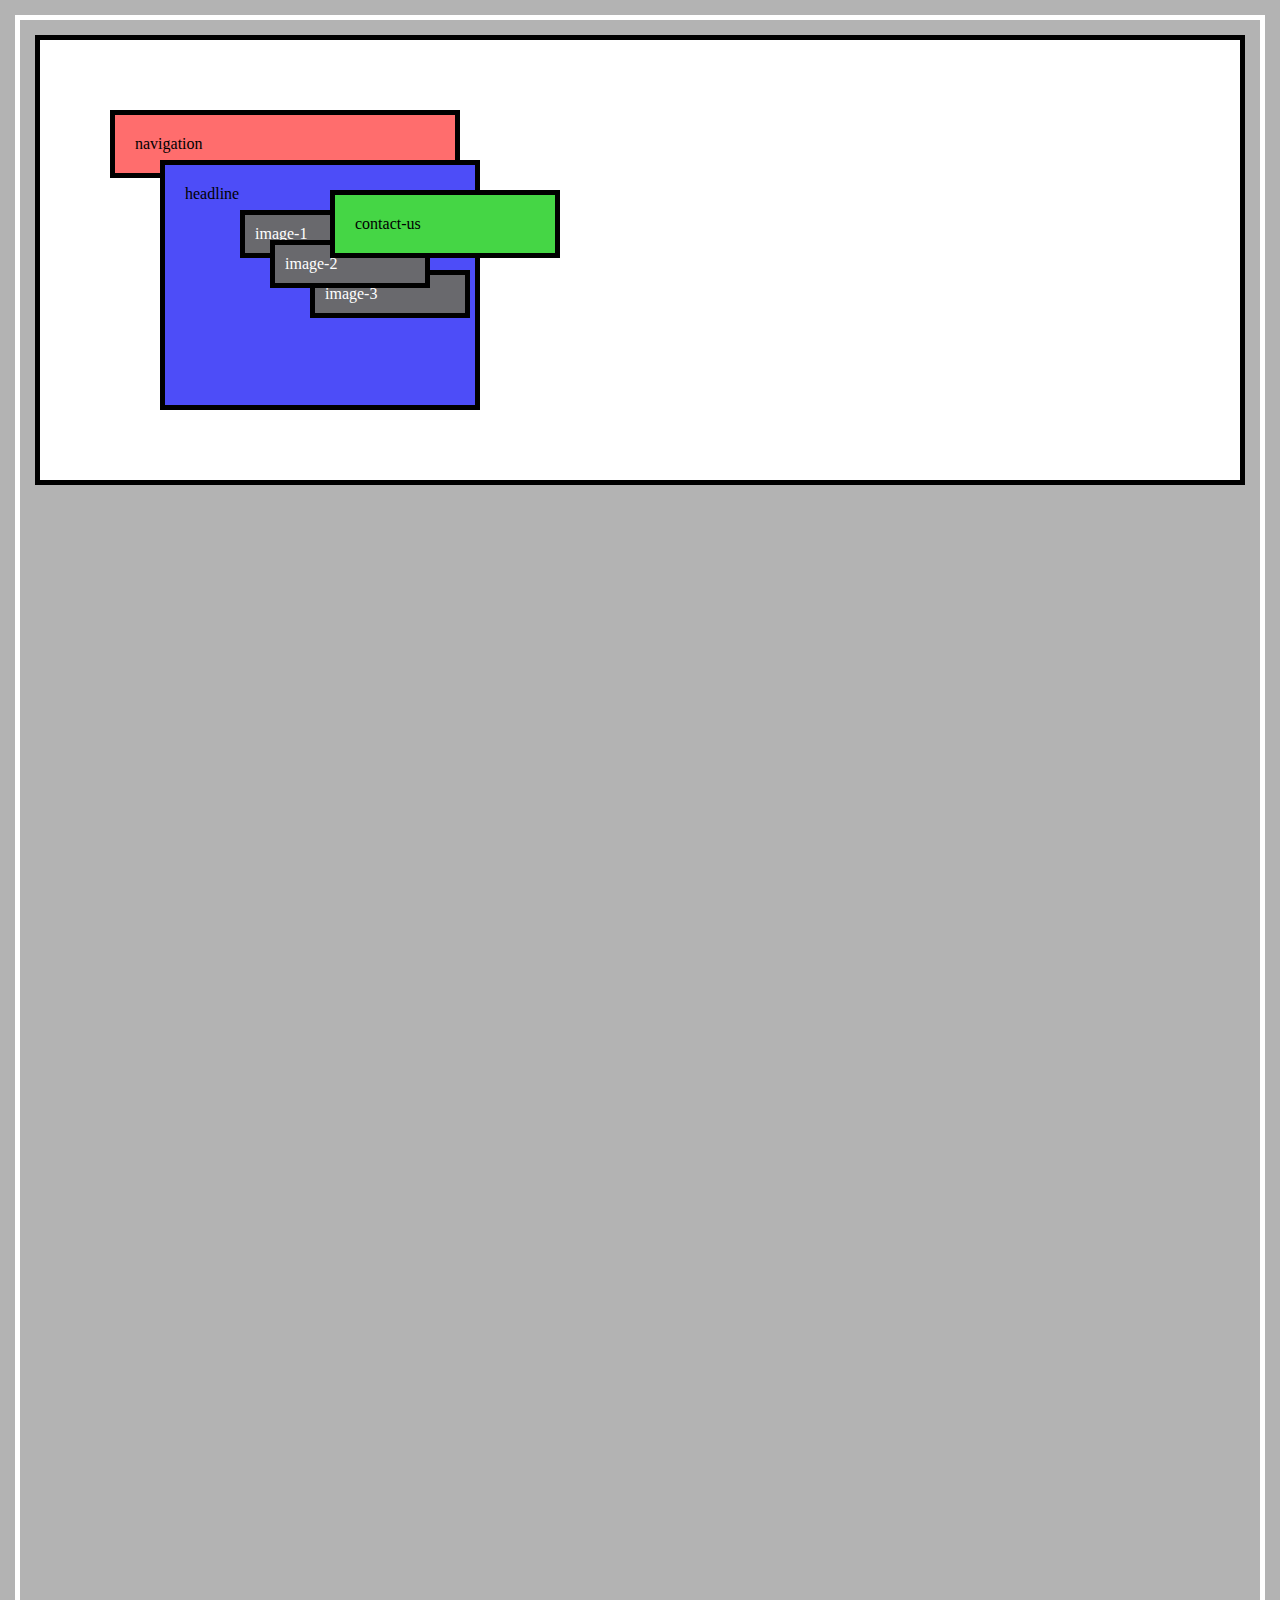
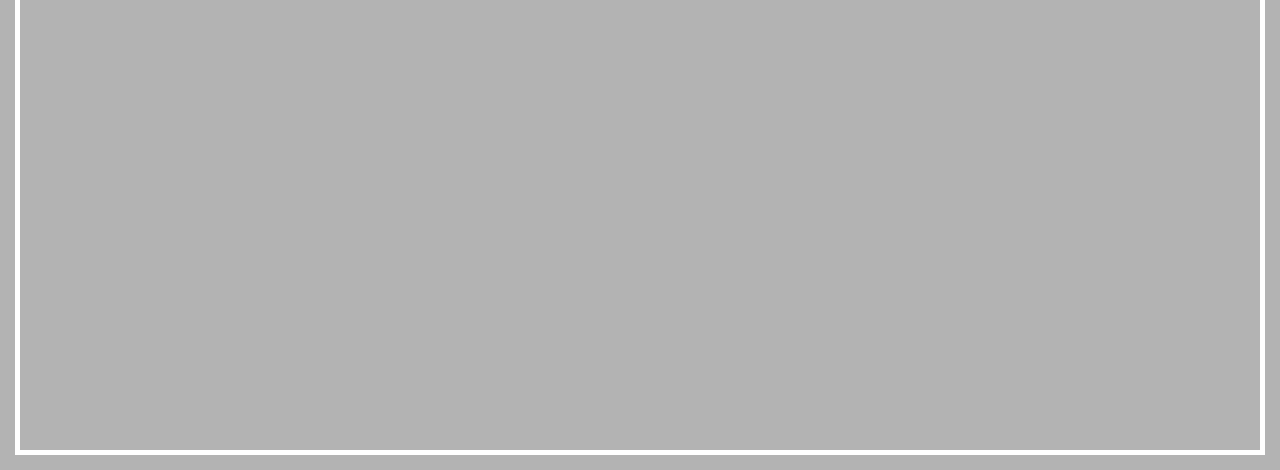
<file: position-understanding-stacking-context/index.html>
<!DOCTYPE html>
<html lang="en">
  <head>
    <meta charset="UTF-8" />
    <meta http-equiv="X-UA-Compatible" content="ie=edge" />
    <link rel="stylesheet" href="main.css" />
    <title>Position</title>
  </head>
  <body>
    <div class="navigation">navigation</div>
    <div class="headline">
      headline
      <div class="image-1">image-1</div>
      <div class="image-2">image-2</div>
      <div class="image-3">image-3</div>
    </div>
    <div class="contact-us">contact-us</div>
  </body>
</html>
</file>
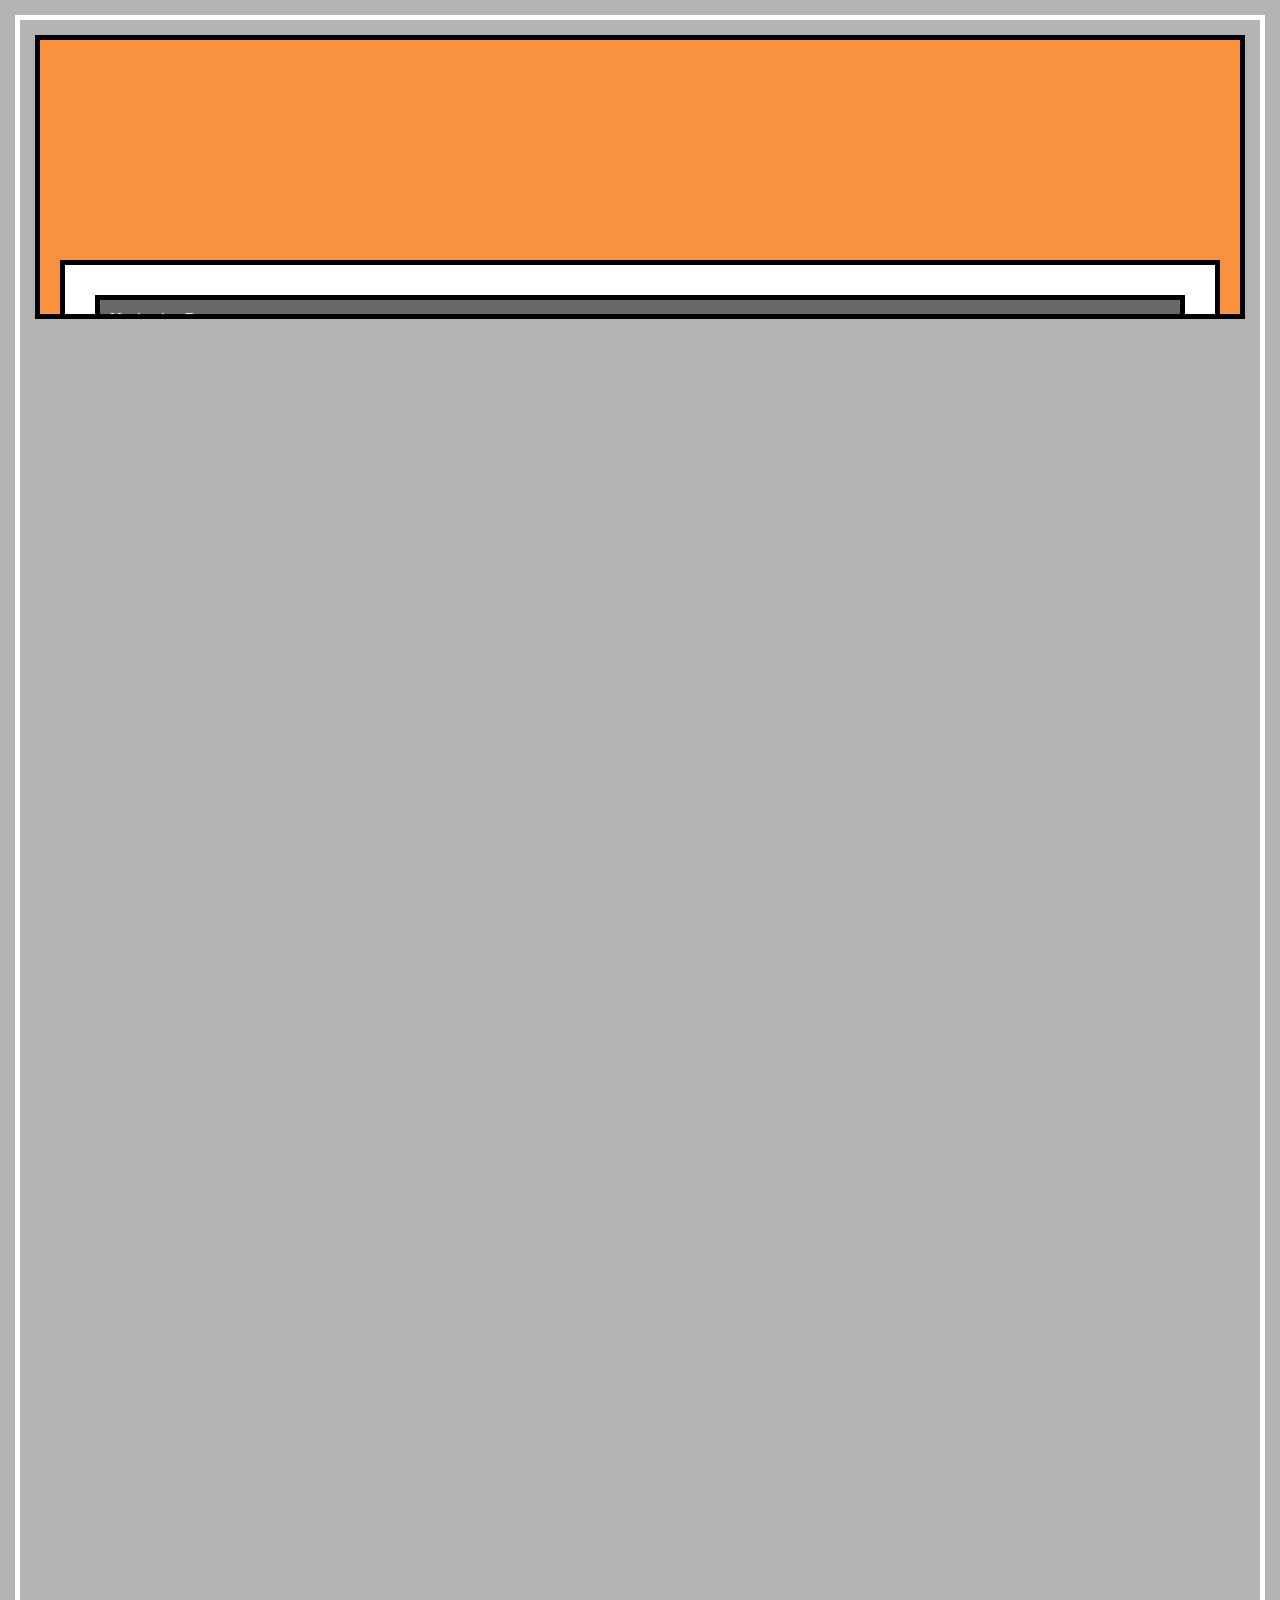
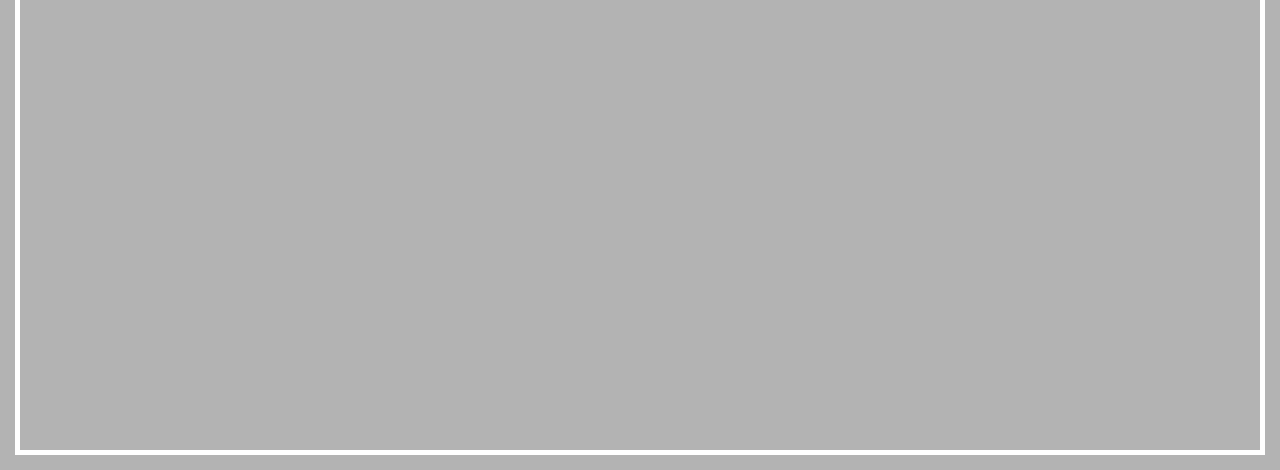
<file: position-working-with-fixed/index.html>
<!DOCTYPE html>
<html lang="en">
  <head>
    <meta charset="UTF-8" />
    <meta http-equiv="X-UA-Compatible" content="ie=edge" />
    <link rel="stylesheet" href="main.css" />
    <title>Position</title>
  </head>
  <body>
    <div class="parent">
      <div class="child-1">Navigation Bar</div>
      <div class="child-2">Background Image</div>
      <div class="child-3">Features</div>
    </div>
  </body>
</html>
</file>
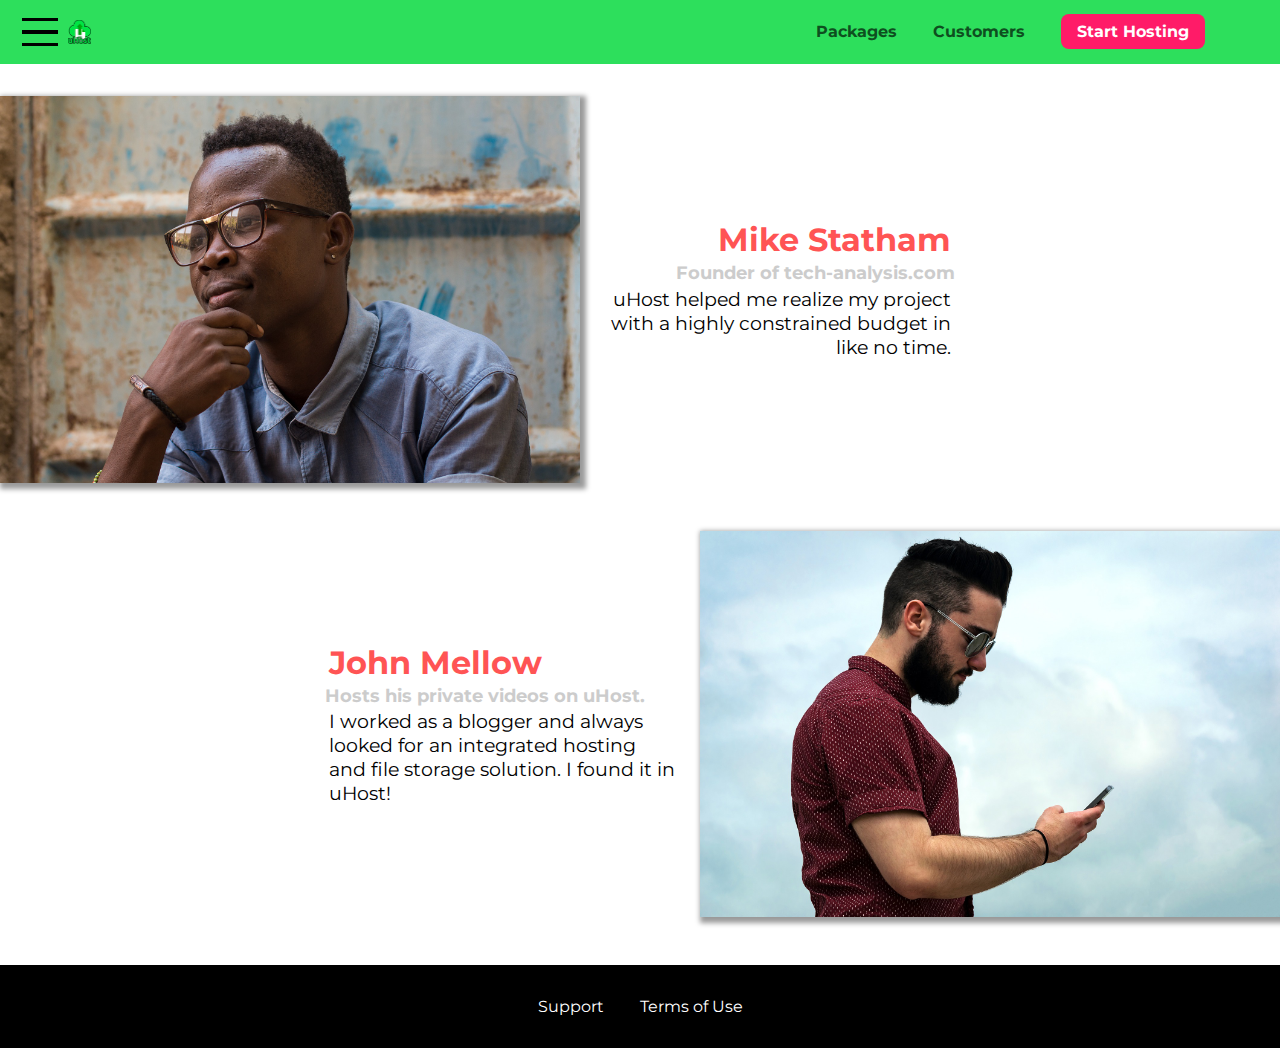
<file: 01-basics/customers/index.html>
<!DOCTYPE html>
<html lang="en">
  <head>
    <meta charset="UTF-8" />
    <meta name="viewport" content="width=device-width, initial-scale=1.0" />
    <meta http-equiv="X-UA-Compatible" content="ie=edge" />
    <title>uHost Customers</title>
    <link rel="shortcut icon" href="../favicon.png" />
    <link
      href="https://fonts.googleapis.com/css?family=Anton|Montserrat:400,700"
      rel="stylesheet"
    />
    <link rel="stylesheet" href="../shared.css" />
    <link rel="stylesheet" href="customers.css" />
  </head>

  <body>
    <div class="backdrop"></div>
    <header class="main-header">
      <div>
        <button class="toggle-button">
          <span class="toggle-button__bar"></span>
          <span class="toggle-button__bar"></span>
          <span class="toggle-button__bar"></span>
        </button>
        <a href="../index.html" class="main-header__brand">
          <img
            src="../images/uhost-icon.png"
            alt="uHost - Your favorite hosting company"
          />
        </a>
      </div>
      <nav class="main-nav">
        <ul class="main-nav__items">
          <li class="main-nav__item">
            <a href="../packages/index.html">Packages</a>
          </li>
          <li class="main-nav__item">
            <a href="index.html">Customers</a>
          </li>
          <li class="main-nav__item main-nav__item--cta">
            <a href="start-hosting/index.html">Start Hosting</a>
          </li>
        </ul>
      </nav>
    </header>
    <nav class="mobile-nav">
      <ul class="mobile-nav__items">
        <li class="mobile-nav__item">
          <a href="../packages/index.html">Packages</a>
        </li>
        <li class="mobile-nav__item">
          <a href="./index.html">Customers</a>
        </li>
        <li class="mobile-nav__item mobile-nav__item--cta">
          <a href="../start-hosting/index.html">Start Hosting</a>
        </li>
      </ul>
    </nav>
    <main>
      <div>
        <div class="testimonial" id="customer-1">
          <div class="testimonial__image-container">
            <img
              src="../images/customer-1.jpg"
              alt="Mike Statham - Customer"
              class="testimonial__image"
            />
          </div>
          <div class="testimonial__info">
            <h1 class="testimonial__name">Mike Statham</h1>
            <h2 class="testimonial__subtitle">
              Founder of
              <a href="tech-analysis.com">tech-analysis.com</a>
            </h2>
            <p class="testimonial__text">
              uHost helped me realize my project with a highly constrained
              budget in like no time.
            </p>
          </div>
        </div>
        <div class="testimonial" id="customer-2">
          <div class="testimonial__info">
            <h1 class="testimonial__name">John Mellow</h1>
            <h2 class="testimonial__subtitle">
              Hosts his private videos on uHost.
            </h2>
            <p class="testimonial__text">
              I worked as a blogger and always looked for an integrated hosting
              and file storage solution. I found it in uHost!
            </p>
          </div>
          <div class="testimonial__image-container">
            <img
              src="../images/customer-2.jpg"
              alt="John Mellow - Customer"
              class="testimonial__image"
            />
          </div>
        </div>
      </div>
    </main>
    <footer class="main-footer">
      <nav>
        <ul class="main-footer__links">
          <li class="main-footer__link">
            <a href="#">Support</a>
          </li>
          <li class="main-footer__link">
            <a href="#">Terms of Use</a>
          </li>
        </ul>
      </nav>
    </footer>
    <script src="../shared.js"></script>
  </body>
</html>
</file>
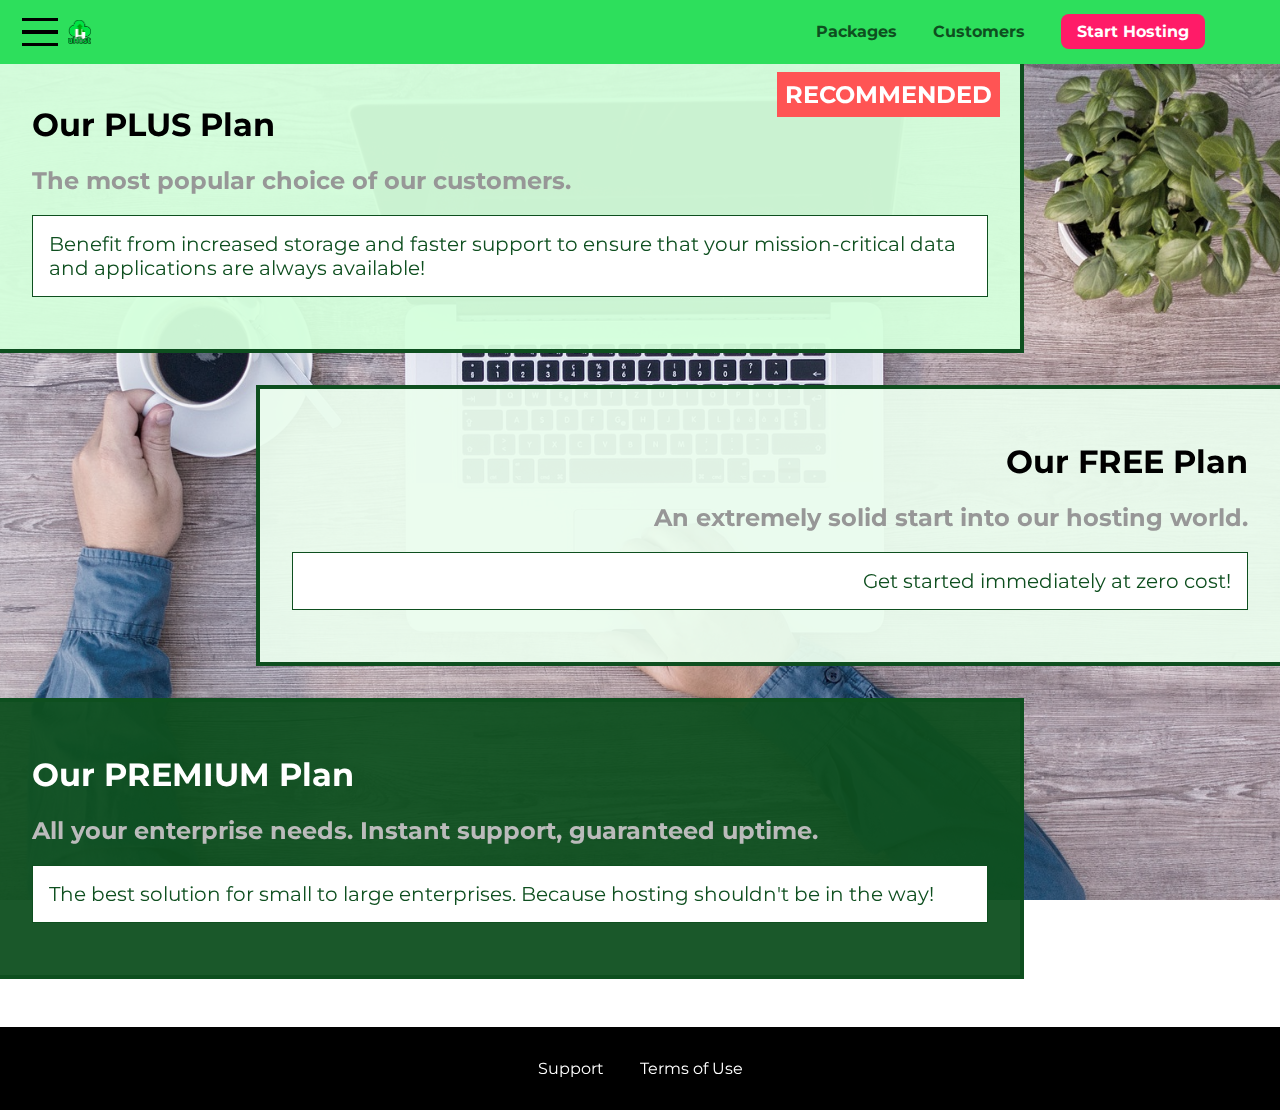
<file: 01-basics/packages/index.html>
<!DOCTYPE html>
<html lang="en">
  <head>
    <meta charset="UTF-8" />
    <meta http-equiv="X-UA-Compatible" content="ie=edge" />
    <meta name="viewport" content="width=device-width, initial-scale=1.0" />
    <title>uHost</title>
    <link rel="shortcut icon" href="../favicon.png" />
    <link
      href="https://fonts.googleapis.com/css?family=Montserrat:400,700"
      rel="stylesheet"
    />
    <link rel="stylesheet" href="../shared.css" />
    <link rel="stylesheet" href="packages.css" />
  </head>

  <body>
    <div class="backdrop"></div>
    <div class="background"></div>
    <header class="main-header">
      <div>
        <button class="toggle-button">
          <span class="toggle-button__bar"></span>
          <span class="toggle-button__bar"></span>
          <span class="toggle-button__bar"></span>
        </button>
        <a href="../index.html" class="main-header__brand">
          <img
            src="../images/uhost-icon.png"
            alt="uHost - Your favorite hosting company"
          />
        </a>
      </div>
      <nav class="main-nav">
        <ul class="main-nav__items">
          <li class="main-nav__item">
            <a href="index.html">Packages</a>
          </li>
          <li class="main-nav__item">
            <a href="../customers/index.html">Customers</a>
          </li>
          <li class="main-nav__item main-nav__item--cta">
            <a href="../start-hosting/index.html">Start Hosting</a>
          </li>
        </ul>
      </nav>
    </header>
    <nav class="mobile-nav">
      <ul class="mobile-nav__items">
        <li class="mobile-nav__item">
          <a href="./index.html">Packages</a>
        </li>
        <li class="mobile-nav__item">
          <a href="../customers/index.html">Customers</a>
        </li>
        <li class="mobile-nav__item mobile-nav__item--cta">
          <a href="../start-hosting/index.html">Start Hosting</a>
        </li>
      </ul>
    </nav>
    <main>
      <section class="package" id="plus">
        <a href="#">
          <h1 class="package__title">Our PLUS Plan</h1>
          <h2 class="package__badge">RECOMMENDED</h2>
          <h2 class="package__subtitle">
            The most popular choice of our customers.
          </h2>
          <p class="package__info">
            Benefit from increased storage and faster support to ensure that
            your mission-critical data and applications are always available!
          </p>
        </a>
      </section>
      <section class="package" id="free">
        <a href="#">
          <h1 class="package__title">Our FREE Plan</h1>
          <h2 class="package__subtitle">
            An extremely solid start into our hosting world.
          </h2>
          <p class="package__info">Get started immediately at zero cost!</p>
        </a>
      </section>
      <div class="clearfix"></div>
      <section class="package" id="premium">
        <a href="#">
          <h1 class="package__title">Our PREMIUM Plan</h1>
          <h2 class="package__subtitle">
            All your enterprise needs. Instant support, guaranteed uptime.
          </h2>
          <p class="package__info">
            The best solution for small to large enterprises. Because hosting
            shouldn't be in the way!
          </p>
        </a>
      </section>
    </main>
    <footer class="main-footer">
      <nav>
        <ul class="main-footer__links">
          <li class="main-footer__link">
            <a href="#">Support</a>
          </li>
          <li class="main-footer__link">
            <a href="#">Terms of Use</a>
          </li>
        </ul>
      </nav>
    </footer>
    <script src="../shared.js"></script>
  </body>
</html>
</file>
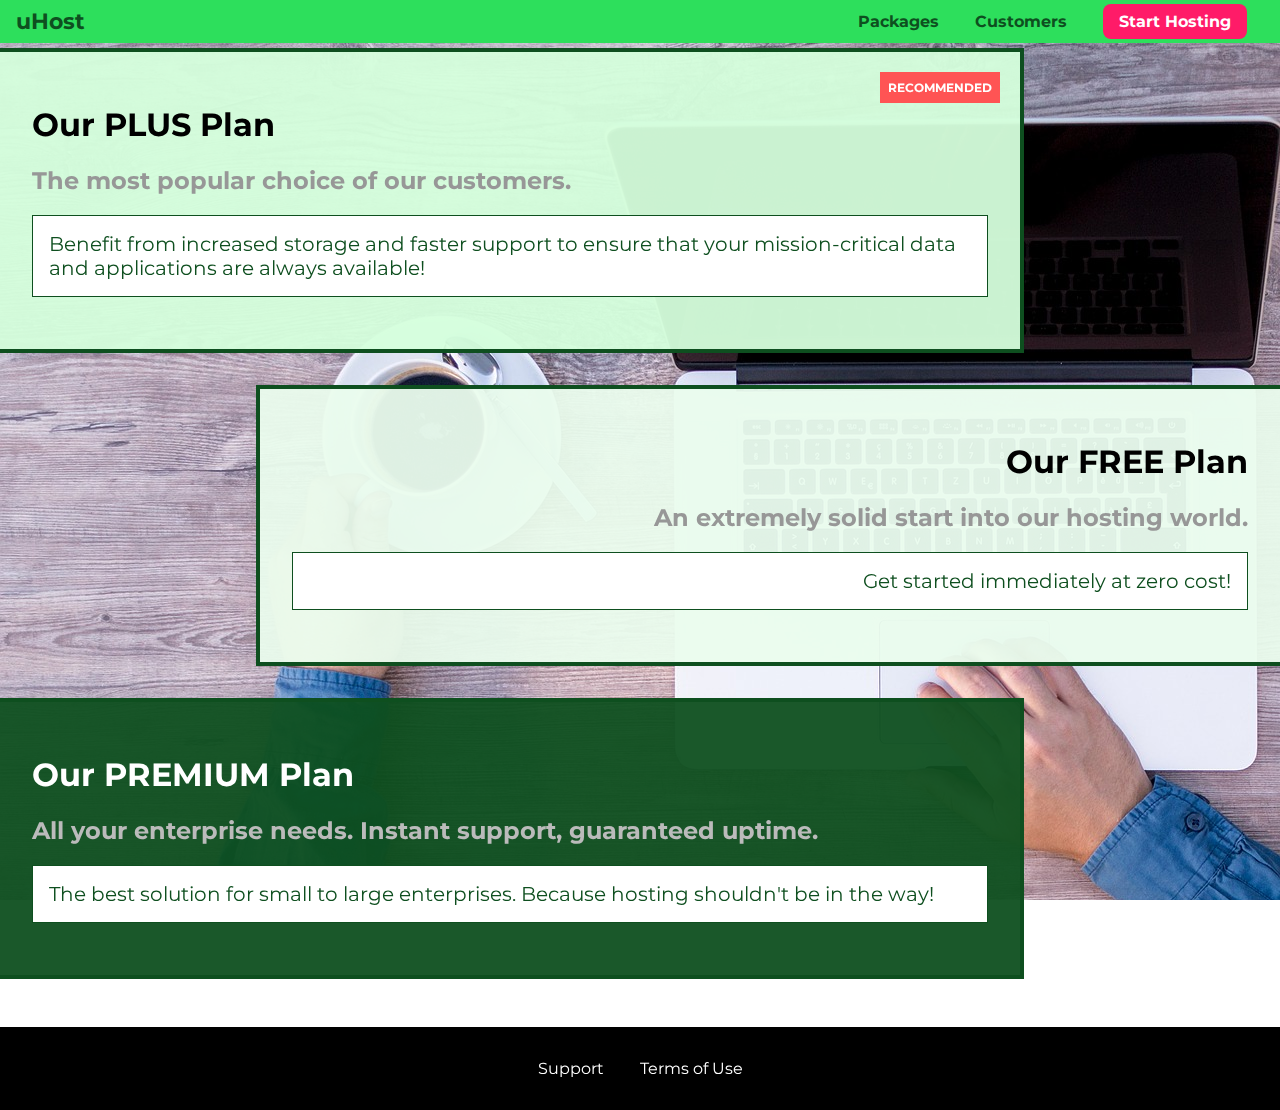
<file: assignment-03/packages/index.html>
<!DOCTYPE html>
<html lang="en">
  <head>
    <meta charset="UTF-8" />
    <meta http-equiv="X-UA-Compatible" content="ie=edge" />
    <title>uHost</title>
    <link rel="shortcut icon" href="favicon.png" />
    <link
      href="https://fonts.googleapis.com/css?family=Montserrat:400,700"
      rel="stylesheet"
    />
    <link rel="stylesheet" href="../shared.css" />
    <link rel="stylesheet" href="packages.css" />
  </head>

  <body>
    <div class="background"></div>
    <header class="main-header">
      <div>
        <a href="../index.html" class="main-header__brand"> uHost </a>
      </div>
      <nav class="main-nav">
        <ul class="main-nav__items">
          <li class="main-nav__item">
            <a href="index.html">Packages</a>
          </li>
          <li class="main-nav__item">
            <a href="../customers/index.html">Customers</a>
          </li>
          <li class="main-nav__item main-nav__item--cta">
            <a href="../start-hosting/index.html">Start Hosting</a>
          </li>
        </ul>
      </nav>
    </header>
    <main>
      <section class="package" id="plus">
        <a href="#">
          <h1 class="package__title">Our PLUS Plan</h1>
          <h2 class="package__badge">RECOMMENDED</h2>
          <h2 class="package__subtitle">
            The most popular choice of our customers.
          </h2>
          <p class="package__info">
            Benefit from increased storage and faster support to ensure that
            your mission-critical data and applications are always available!
          </p>
        </a>
      </section>
      <section class="package" id="free">
        <a href="#">
          <h1 class="package__title">Our FREE Plan</h1>
          <h2 class="package__subtitle">
            An extremely solid start into our hosting world.
          </h2>
          <p class="package__info">Get started immediately at zero cost!</p>
        </a>
      </section>
      <div class="clearfix"></div>
      <section class="package" id="premium">
        <a href="#">
          <h1 class="package__title">Our PREMIUM Plan</h1>
          <h2 class="package__subtitle">
            All your enterprise needs. Instant support, guaranteed uptime.
          </h2>
          <p class="package__info">
            The best solution for small to large enterprises. Because hosting
            shouldn't be in the way!
          </p>
        </a>
      </section>
    </main>
    <footer class="main-footer">
      <nav>
        <ul class="main-footer__links">
          <li class="main-footer__link">
            <a href="#">Support</a>
          </li>
          <li class="main-footer__link">
            <a href="#">Terms of Use</a>
          </li>
        </ul>
      </nav>
    </footer>
  </body>
</html>
</file>
<file: 01-basics/shared.css>
* {
    box-sizing: border-box;
}

body {
    font-family: 'Montserrat', sans-serif;
    margin: 0;
}

.backdrop {
    position: fixed;
    display: none;
    top: 0;
    left: 0;
    z-index: 100;
    width: 100vw;
    height: 100vh;
    background: rgba(0, 0, 0, 0.5);
}

.main-header {
    width: 100%;
    position: fixed;
    top: 0;
    left: 0;
    background: #2ddf5c;
    padding: 0.5rem 1rem;
    z-index: 1;
}

.main-header>div {
    display: inline-block;
    vertical-align: middle;
}

.toggle-button {
    width: 3rem;
    background: transparent;
    border: none;
    cursor: pointer;
    padding-top: 0;
    padding-bottom: 0;
    vertical-align: middle;
}

.toggle-button:focus {
    outline: none;
}

.toggle-button__bar {
    width: 100%;
    height: 0.2rem;
    background: black;
    display: block;
    margin: 0.6rem 0;
}


.main-header__brand {
    color: #0e4f1f;
    text-decoration: none;
    font-weight: bold;
    font-size: 1.5rem;
    height: 1.5rem;
    /* width: 20px; */
    display: inline-block;
    vertical-align: middle;
}

.main-header__brand img {
    height: 100%;
    /* width: 100%; */
}

.main-nav {
    display: inline-block;
    text-align: right;
    width: calc(100% - 122px);
    vertical-align: middle;
}

.main-nav__items {
    margin: 0;
    padding: 0;
    list-style: none;
}

.main-nav__item {
    display: inline-block;
    margin: 0 1rem;
}

.main-nav__item a,
.mobile-nav__item a {
    text-decoration: none;
    color: #0e4f1f;
    font-weight: bold;
    padding: 0.2rem 0;
}

.main-nav__item a:hover,
.main-nav__item a:active {
    color: white;
    border-bottom: 5px solid white;
}

.main-nav__item--cta a,
.mobile-nav__item--cta a {
    color: white;
    background: #ff1b68;
    padding: 0.5rem 1rem;
    border-radius: 8px;
}

.main-nav__item--cta a:hover,
.main-nav__item--cta a:active,
.mobile-nav__item--cta a:hover,
.mobile-nav__item--cta a:active {
    color: #ff1b68;
    background: white;
    border: none;
}

.main-footer {
    background: black;
    padding: 2rem;
    margin-top: 3rem;
}

.main-footer__links {
    list-style: none;
    margin: 0;
    padding: 0;
    text-align: center;
}

.main-footer__link {
    display: inline-block;
    margin: 0 1rem;
}

.main-footer__link a {
    color: white;
    text-decoration: none;
}

.main-footer__link a:hover,
.main-footer__link a:active {
    color: #ccc;
}

.mobile-nav {
    display: none;
    position: fixed;
    z-index: 101;
    top: 0;
    left: 0;
    background: white;
    width: 80%;
    height: 100vh;
}

.mobile-nav__items {
    width: 90%;
    height: 100%;
    list-style: none;
    margin: 10% auto;
    padding: 0;
    text-align: center;
}

.mobile-nav__item {
    margin: 1rem 0;
}

.mobile-nav__item a {
    font-size: 1.5rem;
}

.button {
    background: #0e4f1f;
    color: white;
    font: inherit;
    border: 1.5px solid #0e4f1f;
    padding: 0.5rem;
    border-radius: 8px;
    font-weight: bold;
    cursor: pointer;
}

.button:hover,
.button:active {
    background: white;
    color: #0e4f1f;
}

.button:focus {
    outline: none;
}

.open {
    display: block !important;
}
</file>
<file: 01-basics/main.css>
#product-overview {
  background: linear-gradient(to top, rgba(80, 68, 18, 0.6) 10%, transparent),
    url("images/freedom.jpg") left 10% bottom 70%/cover no-repeat border-box,
    #ff1b68;
  /* background-image: url("freedom.jpg");
    background-size: cover;
    background-position: left 10% bottom 20%; */
  /* background-repeat: no-repeat;
    background-origin: border-box;
    background-clip: border-box; */
  /* background-image: linear-gradient(180deg, red 70%, blue 60%, rgba(0,0,0,0.5)); */
  /* background-image: radial-gradient(ellipse farthest-corner at 20% 50%, red, blue 70%, green); */
  width: 100vw;
  height: 33vh;
  margin-top: 2.75rem;
  /* border: 5px dashed red; */
  position: relative;
}

#product-overview h1 {
  color: white;
  font-family: "Anton", sans-serif;
  position: absolute;
  bottom: 5%;
  left: 3%;
  font-size: 1.6rem;
}

@media (min-width: 40rem) {
  #product-overview {
    height: 40vh;
    background-position: 50% 25%;
  }

  #product-overview h1 {
    font-size: 3rem;
  }
}

@media (min-width: 60rem) {
  #product-overview {
    height: 50vh;
    background-position: 50% 25%;
  }

  #product-overview h1 {
    font-size: 5rem;
  }
}

.section-title {
  color: #2ddf5c;
  text-align: center;
}

.plan__list {
  width: 80%;
  margin: auto;
  text-align: center;
}

.plan {
  background: #d5ffdc;
  text-align: center;
  padding: 1rem;
  margin: 0.5rem;
  display: inline-block;
  width: 30%;
  vertical-align: middle;
}

.plan--highlighted {
  background: #19b84c;
  color: white;
  box-shadow: 2px 2px 2px 2px rgba(0, 0, 0, 0.5);
}

.plan__annotation {
  background: white;
  color: #19b84c;
  padding: 0.5rem;
  box-shadow: 2px 2px 2px 2px rgba(0, 0, 0, 0.5);
  border-radius: 8px;
}

.plan__title {
  color: #0e4f1f;
}

.plan__price {
  color: #858585;
}

.plan--highlighted .plan__title {
  color: white;
}

.plan--highlighted .plan__price {
  color: #0e4f1f;
}

.plan__features {
  list-style: none;
  margin: 0;
  padding: 0;
}

.plan__feature {
  margin: 0.5rem 0;
}

#key-features {
  background: #ff1b68;
  margin-top: 5rem;
  padding: 1rem;
}

#key-features .section-title {
  color: white;
  margin: 2rem;
}

.key-feature__list {
  list-style: none;
  margin: 0;
  padding: 0;
  text-align: center;
}

.key-feature {
  display: inline-block;
  width: 30%;
  vertical-align: top;
}

.key-feature__image {
  background: #ffcede;
  width: 128px;
  height: 128px;
  border: 2px solid #424242;
  border-radius: 50%;
  margin: auto;
  padding: 1.5rem;
}

.key-feature__description {
  text-align: center;
  font-weight: bold;
  color: white;
  font-size: 1.2rem;
}

/* h1 {
    font-family: sans-serif;
} */

.modal {
  position: fixed;
  display: none;
  z-index: 200;
  top: 20%;
  left: 30%;
  width: 40%;
  background: white;
  padding: 1rem;
  border: 1px solid #ccc;
  box-shadow: 1px 1px 1px rgba(0, 0, 0, 0.5);
}

.modal__title {
  text-align: center;
  margin: 0 0 1rem 0;
}

.modal__actions {
  text-align: center;
}

.modal__action {
  border: 1px solid #0e4f1f;
  background: #0e4f1f;
  text-decoration: none;
  color: white;
  font: inherit;
  padding: 0.5rem 1rem;
  cursor: pointer;
}

.modal__action:hover,
.modal__action:active {
  background: #2ddf5c;
  border-color: #2ddf5c;
}

.modal__action--negative {
  background: red;
  border-color: red;
}

.modal__action--negative:hover,
.modal__action--negative:active {
  background: #ff5454;
  border-color: #ff5454;
}
</file>
<file: 02-more-on-selectors/main.css>
body {
    font-family: sans-serif;
}

nav {
    margin-bottom: 16px;
    background: #fa923f;
    padding: 8px 0;
}

a {
    text-decoration: none;
    color: white;
    margin: 10px;
    color: blue;
}

a.active {
    color: #521751;
}

.main-section {
    height: 800px;
    border: 1px solid #ccc !important;
    padding: 16px;
}

.highlighted {
    border: 2px solid #fa923f;
}
</file>
<file: assignment-01/main.css>
body {
    font-family: sans-serif;
}

#assignment-instructions {
    color: aqua;
    font-family: sans-serif;
}

.second-code {
    color: green;
}

code {
    color: red;
    font-family: monospace;
}

li {
    font-family: inherit;
}

li+li {
    background-color: black;
    color: white;
}

ol li {
    background-color: black;
    color: white;
}
</file>
<file: assignment-02/main.css>
/* .box {
    padding: 10px;
    border: 3px solid red;
    margin: 20px;
} */

.box {
    padding-top: 5px;
    padding-right: 10px;
    padding-bottom: 15px;
    padding-left: 20px;

    padding: 5px 10px 15px 20px;

    border-top: 3px solid red;
    border-right: 3px solid red;
    border-bottom: 3px solid red;
    border-left: 3px solid red;
    border-top-style: solid;
    border-top-width: 3px;
    border-top-color: red;

    border-style: solid;
    border-width: 3px;
    border-color: red;

    margin-top: 10px;
    margin-right: 20px;
    margin-bottom: 30px;
    margin-left: 40px;

    margin: 10px 20px 30px 40px;

    box-sizing: border-box;
    height: 300px;
    width: 48%;
    display: inline-block;
    margin: 0;
}

html,
body {
    height: 100%;
}

/* #first-box {
    height: 100%;
    box-sizing: border-box;
    height: 300px;
    width: 50%;
} */

#first-box {
    display: none;
    /* visibility: hidden; */
}

div:last-of-type:hover {
    border-color: green;
}
</file>
<file: assignment-03/shared.css>
* {
    box-sizing: border-box;
}

body {
    font-family: 'Montserrat', sans-serif;
    margin: 0;
}

.main-header {
    width: 100%;
    position: fixed;
    top: 0;
    left: 0;
    background: #2ddf5c;
    padding: 8px 16px;
    z-index: 1;
}

.main-header>div {
    display: inline-block;
    vertical-align: middle;
}

.main-header__brand {
    color: #0e4f1f;
    text-decoration: none;
    font-weight: bold;
    font-size: 22px;
}

.main-nav {
    display: inline-block;
    text-align: right;
    width: calc(100% - 74px);
    vertical-align: middle;
}

.main-nav__items {
    margin: 0;
    padding: 0;
    list-style: none;
}

.main-nav__item {
    display: inline-block;
    margin: 0 16px;
}

.main-nav__item a {
    text-decoration: none;
    color: #0e4f1f;
    font-weight: bold;
    padding: 3px 0;
}

.main-nav__item a:hover,
.main-nav__item a:active {
    color: white;
    border-bottom: 5px solid white;
}

.main-nav__item--cta a {
    color: white;
    background: #ff1b68;
    padding: 8px 16px;
    border-radius: 8px;
}

.main-nav__item--cta a:hover,
.main-nav__item--cta a:active {
    color: #ff1b68;
    background: white;
    border: none;
}

.main-footer {
    background: black;
    padding: 32px;
    margin-top: 48px;
}

.main-footer__links {
    list-style: none;
    margin: 0;
    padding: 0;
    text-align: center;
}

.main-footer__link {
    display: inline-block;
    margin: 0 16px;
}

.main-footer__link a {
    color: white;
    text-decoration: none;
}

.main-footer__link a:hover,
.main-footer__link a:active {
    color: #ccc;
}

.button {
    background: #0e4f1f;
    color: white;
    font: inherit;
    border: 1.5px solid #0e4f1f;
    padding: 8px;
    border-radius: 8px;
    font-weight: bold;
    cursor: pointer;
}

.button:hover,
.button:active {
    background: white;
    color: #0e4f1f;
}

.button:focus {
    outline: none;
}
</file>
<file: assignment-03/main.css>
#product-overview {
    background: url("freedom.jpg");
    width: 100%;
    height: 528px;
    padding: 10px;
    margin-top: 43px;
    position: relative;
}

.section-title {
    color: #2ddf5c;
    text-align: center;
}

#product-overview h1 {
    color: white;
    font-family: 'Anton', sans-serif;
    position: absolute;
    bottom: 5%;
    left: 3%;
}

.plan__list {
    width: 80%;
    margin: auto;
    text-align: center;
}

.plan {
    background: #d5ffdc;
    text-align: center;
    padding: 16px;
    margin: 8px;
    display: inline-block;
    width: 30%;
    vertical-align: middle;
}

.plan--highlighted {
    background: #19b84c;
    color: white;
    box-shadow: 2px 2px 2px 2px rgba(0, 0, 0, 0.5);
}

.plan__annotation {
    background: white;
    color: #19b84c;
    padding: 8px;
    box-shadow: 2px 2px 2px 2px rgba(0, 0, 0, 0.5);
    border-radius: 8px;
}

.plan__title {
    color: #0e4f1f;
}

.plan__price {
    color: #858585;
}

.plan--highlighted .plan__title {
    color: white;
}

.plan--highlighted .plan__price {
    color: #0e4f1f;
}

.plan__features {
    list-style: none;
    margin: 0;
    padding: 0;
}

.plan__feature {
    margin: 8px 0;
}

#key-features {
    background: #ff1b68;
    margin-top: 80px;
    padding: 16px;
}

#key-features .section-title {
    color: white;
    margin: 32px;
}

.key-feature__list {
    list-style: none;
    margin: 0;
    padding: 0;
    text-align: center;
}

.key-feature {
    display: inline-block;
    width: 30%;
    vertical-align: top;
}

.key-feature__image {
    background: #ffcede;
    width: 128px;
    height: 128px;
    border: 2px solid #424242;
    border-radius: 50%;
    margin: auto;
}

.key-feature__description {
    text-align: center;
    font-weight: bold;
    color: white;
    font-size: 20px;
}

/* h1 {
    font-family: sans-serif;
} */
</file>
<file: position-introducing-sticky-positioning/main.css>
html {
  background: #b3b3b3;
  padding: 15px;
  border: 5px solid white;
  margin: 15px;
  height: 2000px;
}

body {
  background: #e4deda;
  padding: 20px;
  border: 5px solid black;
  margin: 0;
}

.parent {
  background: white;
  padding: 20px;
  border: 5px solid black;
  margin: 10px;
}

.parent .country {
  background: #fa923f;
  color: white;
  padding: 10px;
  border: 5px solid black;
  margin: 10px;
  position: sticky;
  top: 10px;
}

.parent .cities {
  background: rgb(105, 105, 109);
  color: white;
  padding: 10px;
  border: 5px solid black;
  margin: 10px;
}
</file>
<file: position-understanding-stacking-context/main.css>
html {
    background: #b3b3b3;
    padding: 15px;
    border: 5px solid white;
    margin: 15px;
    height: 2000px;
}

body {
    background: white;
    padding: 20px;
    border: 5px solid black;
    margin: 0;
    height: 400px;
}

.navigation,
.headline,
.contact-us {
    padding: 20px;
    border: 5px solid black;
    margin: 10px;
    position: fixed;
}

.headline div {
    background: rgb(105, 105, 109);
    color: white;
    padding: 10px;
    border: 5px solid black;
    margin: 10px;
    width: 130px;
}

.navigation {
    background: rgb(255, 109, 109);
    top: 100px;
    left: 100px;
    width: 300px;
}

.headline {
    background: rgb(77, 77, 248);
    top: 150px;
    left: 150px;
    width: 270px;
    height: 200px;
    z-index: 99;
}

.contact-us {
    background: rgb(69, 214, 69);
    top: 180px;
    left: 320px;
    width: 180px;
    z-index: 100;
}

.image-1 {
    top: 200px;
    left: 230px;
    position: fixed;
}

.image-2 {
    top: 230px;
    left: 260px;
    position: fixed;
    z-index: 1000;
}

.image-3 {
    left: 300px;
    top: 260px;
    position: fixed;
}
</file>
<file: position-working-with-fixed/main.css>
html {
  background: #b3b3b3;
  padding: 15px;
  border: 5px solid white;
  margin: 15px;
  height: 2000px;
  overflow: auto;
}

body {
  background: #fa923f;
  padding: 20px;
  border: 5px solid black;
  margin: 0;
  overflow: hidden;
}

.parent {
  background: white;
  padding: 20px;
  border: 5px solid black;
  margin: 0;
  position: relative;
  top: 200px;
}

.parent div {
  background: rgb(105, 105, 109);
  color: white;
  padding: 10px;
  border: 5px solid black;
  margin: 10px;
}
</file>
<file: 01-basics/customers/customers.css>
.testimonial {
    font-size: 1.2rem;
    margin: 3rem 0;
}

.testimonial__list {
    width: 80%;
    margin: auto;
}

.testimonial:first-of-type {
    margin-top: 6rem;
}

.testimonial__image-container {
    width: 65%;
    max-width: 580px;
    display: inline-block;
    vertical-align: middle;
    box-shadow: 3px 3px 5px 3px rgba(0, 0, 0, 0.4);
}

.testimonial__image {
    width: 100%;
    display: block;
}

.testimonial__info {
    text-align: right;
    padding: 0.9rem;
    display: inline-block;
    vertical-align: middle;
    width: 30%;
}

#customer-2.testimonial {
    text-align: right;
}

#customer-2 .testimonial__info {
    text-align: left;
}

.testimonial__name {
    margin: 0.2rem;
    color: #ff5454;
    font-size: 2rem;
}

.testimonial__subtitle {
    margin: 0;
    font-size: 1.1rem;
    color: #ccc;
}

.testimonial__subtitle a {
    color: inherit;
    text-decoration: none;
}

.testimonial__subtitle a:hover,
.testimonial__subtitle a:active {
    color: #7a7a7a;
}

.testimonial__text {
    margin: 0.2rem;
}
</file>
<file: 01-basics/packages/packages.css>
main {
    padding-top: 2rem;
}

.background {
    background: url("../images/plans-background.jpg") center/cover;
    filter: grayscale(40%);
    width: 100vw;
    height: 100vh;
    position: fixed;
    z-index: -1;
}

.package {
    width: 80%;
    margin: 1rem 0;
    border: 4px solid #0e4f1f;
    border-left: none;
    position: relative;
}

.package:hover,
.package:active {
    box-shadow: 2px 2px 4px rgba(0, 0, 0, 0.5);
    border-color: #ff5454;
    /* border-color: #ff5454 !important; */
}

.package a {
    text-decoration: none;
    color: inherit;
    display: block;
    padding: 2rem;
}

.package__badge {
    position: absolute;
    top: 0;
    right: 0;
    margin: 1.25rem;
    font-size: 0.75;
    color: white;
    background: #ff5454;
    padding: 0.5rem;
}

.package__subtitle {
    color: #979797;
}

.package__info {
    padding: 1rem;
    border: 1px solid #0e4f1f;
    font-size: 1.25rem;
    color: #0e4f1f;
    background: white;
}

.clearfix {
    clear: both;
}

#plus {
    background: rgba(213, 255, 220, 0.95);
}

#free {
    background: rgba(234, 252, 237, 0.95);
    float: right;
    border-right: none;
    border-left: 4px solid #0e4f1f;
    text-align: right;
}

#free:hover,
#free:active {
    border-left-color: #ff5454;
}

#premium {
    background: rgba(14, 79, 31, 0.95);
}

#premium .package__title {
    color: white;
}

#premium .package__subtitle {
    color: #bbb;
}
</file>
<file: assignment-03/packages/packages.css>
main {
    padding-top: 32px;
}

.background {
    background: url("../images/plans-background.jpg");
    width: 100%;
    height: 100%;
    position: fixed;
    z-index: -1;
}

.package {
    width: 80%;
    margin: 16px 0;
    border: 4px solid #0e4f1f;
    border-left: none;
    position: relative;
}

.package:hover,
.package:active {
    box-shadow: 2px 2px 4px rgba(0, 0, 0, 0.5);
    border-color: #ff5454;
    /* border-color: #ff5454 !important; */
}

.package a {
    text-decoration: none;
    color: inherit;
    display: block;
    padding: 32px;
}

.package__badge {
    position: absolute;
    top: 0;
    right: 0;
    margin: 20px;
    font-size: 12px;
    color: white;
    background: #ff5454;
    padding: 8px;
}

.package__subtitle {
    color: #979797;
}

.package__info {
    padding: 16px;
    border: 1px solid #0e4f1f;
    font-size: 20px;
    color: #0e4f1f;
    background: white;
}

.clearfix {
    clear: both;
}

#plus {
    background: rgba(213, 255, 220, 0.95);
}

#free {
    background: rgba(234, 252, 237, 0.95);
    float: right;
    border-right: none;
    border-left: 4px solid #0e4f1f;
    text-align: right;
}

#free:hover,
#free:active {
    border-left-color: #ff5454;
}

#premium {
    background: rgba(14, 79, 31, 0.95);
}

#premium .package__title {
    color: white;
}

#premium .package__subtitle {
    color: #bbb;
}
</file>
